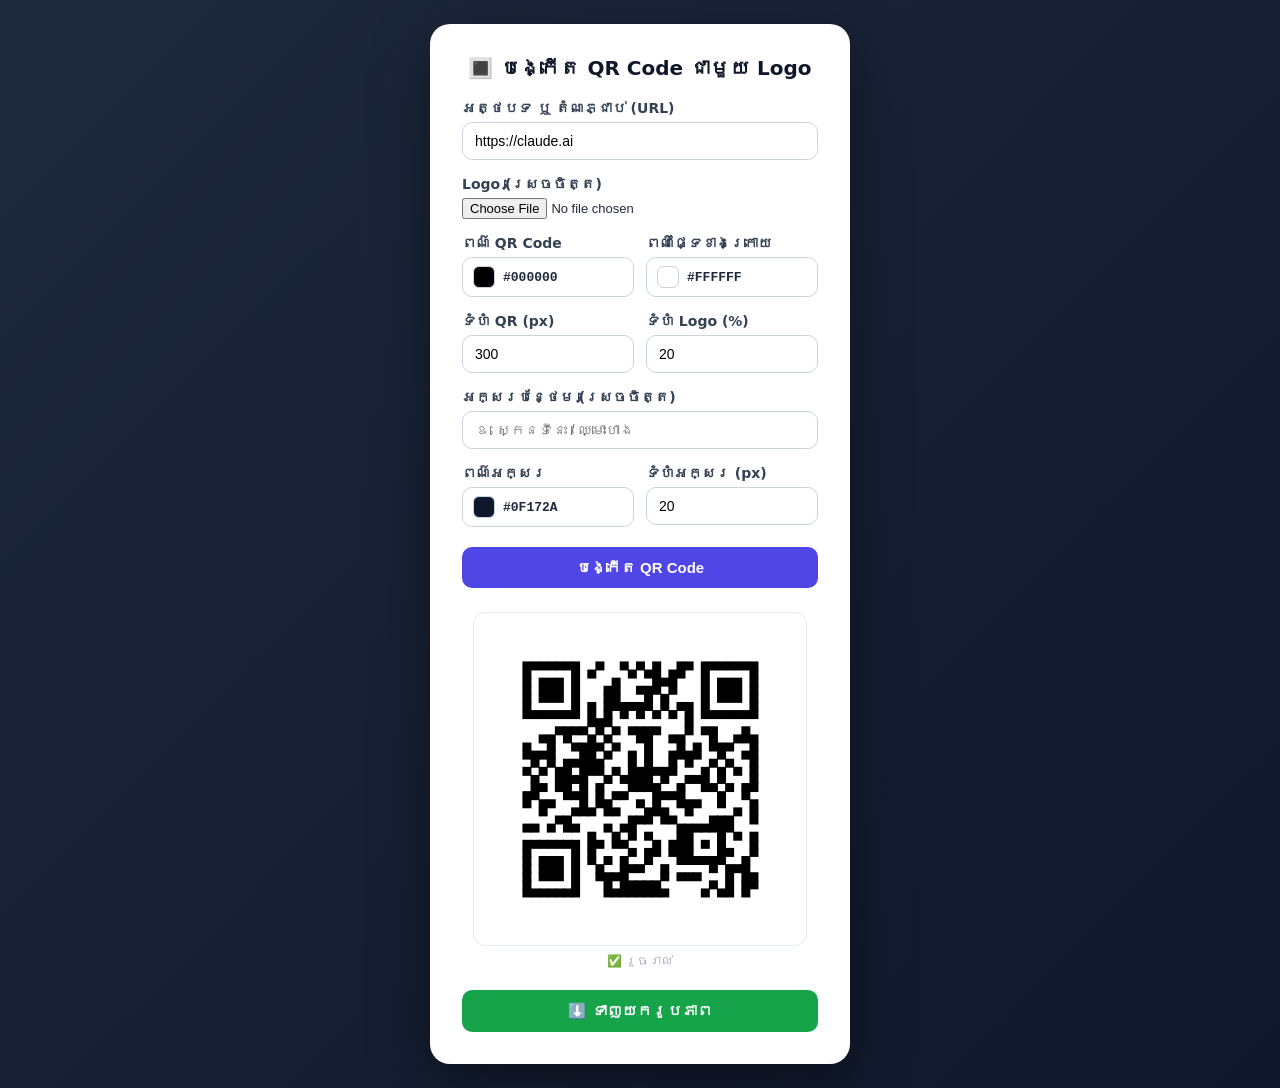
<file: qrcode-logo-generator.html>
<!DOCTYPE html>
<html lang="km">
<head>
<meta charset="UTF-8">
<meta name="viewport" content="width=device-width, initial-scale=1.0">
<title>បង្កើត QR Code ជាមួយ Logo</title>
<style>
  * { box-sizing: border-box; }
  body {
    font-family: 'Khmer OS', 'Noto Sans Khmer', system-ui, sans-serif;
    background: linear-gradient(135deg, #1e293b, #0f172a);
    min-height: 100vh;
    margin: 0;
    display: flex;
    align-items: center;
    justify-content: center;
    padding: 24px;
    color: #e2e8f0;
  }
  .card {
    background: #ffffff;
    color: #1e293b;
    border-radius: 20px;
    padding: 32px;
    width: 100%;
    max-width: 420px;
    box-shadow: 0 20px 60px rgba(0,0,0,0.4);
  }
  h1 {
    font-size: 20px;
    margin: 0 0 20px;
    text-align: center;
    color: #0f172a;
  }
  label {
    display: block;
    font-size: 14px;
    font-weight: 600;
    margin: 16px 0 6px;
    color: #334155;
  }
  input[type="text"], input[type="number"] {
    width: 100%;
    padding: 10px 12px;
    border: 1px solid #cbd5e1;
    border-radius: 10px;
    font-size: 14px;
    outline: none;
  }
  input[type="text"]:focus, input[type="number"]:focus {
    border-color: #6366f1;
  }
  input[type="file"] {
    width: 100%;
    font-size: 13px;
  }
  .row {
    display: flex;
    gap: 12px;
  }
  .row > div {
    flex: 1;
  }
  button {
    width: 100%;
    margin-top: 20px;
    padding: 12px;
    background: #4f46e5;
    color: white;
    border: none;
    border-radius: 10px;
    font-size: 15px;
    font-weight: 600;
    cursor: pointer;
    transition: background 0.2s;
  }
  button:hover { background: #4338ca; }
  button:disabled { opacity: 0.6; cursor: not-allowed; }
  #qrWrap {
    margin-top: 24px;
    display: flex;
    justify-content: center;
    min-height: 80px;
  }
  #qrCanvas {
    padding: 16px;
    background: white;
    border-radius: 12px;
    border: 1px solid #e2e8f0;
    max-width: 100%;
    height: auto;
  }
  #statusMsg {
    text-align: center;
    font-size: 12px;
    color: #94a3b8;
    margin-top: 8px;
    min-height: 16px;
  }
  #downloadBtn {
    display: none;
    background: #16a34a;
  }
  #downloadBtn:hover { background: #15803d; }

  /* Color swatch button */
  .color-swatch-btn {
    width: 100%;
    margin-top: 0;
    padding: 8px 10px;
    background: #ffffff;
    border: 1px solid #cbd5e1;
    border-radius: 10px;
    display: flex;
    align-items: center;
    gap: 8px;
    cursor: pointer;
    font-size: 13px;
    color: #1e293b;
  }
  .color-swatch-btn:hover { background: #f8fafc; }
  .color-swatch-btn .swatch {
    width: 22px;
    height: 22px;
    border-radius: 6px;
    border: 1px solid #cbd5e1;
    flex-shrink: 0;
    background-image:
      linear-gradient(45deg, #ccc 25%, transparent 25%),
      linear-gradient(-45deg, #ccc 25%, transparent 25%),
      linear-gradient(45deg, transparent 75%, #ccc 75%),
      linear-gradient(-45deg, transparent 75%, #ccc 75%);
    background-size: 8px 8px;
    background-position: 0 0, 0 4px, 4px -4px, -4px 0px;
  }
  .color-swatch-btn .hex-label {
    font-family: monospace;
    text-transform: uppercase;
  }

  /* Color picker modal */
  .cp-overlay {
    display: none;
    position: fixed;
    inset: 0;
    background: rgba(15, 23, 42, 0.55);
    align-items: flex-end;
    justify-content: center;
    z-index: 1000;
  }
  .cp-overlay.open {
    display: flex;
  }
  .cp-panel {
    background: #ffffff;
    width: 100%;
    max-width: 420px;
    border-radius: 20px 20px 0 0;
    padding: 20px;
    box-shadow: 0 -10px 40px rgba(0,0,0,0.3);
  }
  .cp-header {
    display: flex;
    align-items: center;
    justify-content: space-between;
    font-size: 15px;
    font-weight: 700;
    color: #0f172a;
    margin-bottom: 14px;
  }
  .cp-close {
    background: #f1f5f9;
    border: none;
    width: 28px;
    height: 28px;
    border-radius: 50%;
    font-size: 14px;
    cursor: pointer;
    color: #334155;
  }
  .cp-sv {
    width: 100%;
    height: 150px;
    border-radius: 10px;
    display: block;
    cursor: crosshair;
    touch-action: none;
  }
  .cp-hue {
    width: 100%;
    height: 18px;
    border-radius: 9px;
    display: block;
    margin-top: 12px;
    cursor: pointer;
    touch-action: none;
  }
  .cp-hex-row {
    display: flex;
    align-items: center;
    gap: 10px;
    margin-top: 14px;
  }
  .cp-preview {
    width: 36px;
    height: 36px;
    border-radius: 8px;
    border: 1px solid #cbd5e1;
    flex-shrink: 0;
  }
  .cp-hex-row input {
    flex: 1;
    padding: 10px 12px;
    border: 1px solid #cbd5e1;
    border-radius: 10px;
    font-family: monospace;
    font-size: 14px;
    text-transform: uppercase;
  }
  .cp-recent-label {
    font-size: 12px;
    font-weight: 600;
    color: #64748b;
    margin-top: 16px;
    margin-bottom: 8px;
  }
  .cp-recent-row {
    display: flex;
    flex-wrap: wrap;
    gap: 8px;
    min-height: 28px;
  }
  .cp-recent-swatch {
    width: 28px;
    height: 28px;
    border-radius: 6px;
    border: 1px solid #cbd5e1;
    cursor: pointer;
  }
  #cpApplyBtn {
    margin-top: 18px;
  }
</style>
</head>
<body>
<div class="card">
  <h1>🔳 បង្កើត QR Code ជាមួយ Logo</h1>

  <label>អត្ថបទ ឬ តំណភ្ជាប់ (URL)</label>
  <input type="text" id="qrText" placeholder="https://example.com" value="https://claude.ai">

  <label>Logo (ស្រេចចិត្ត)</label>
  <input type="file" id="logoInput" accept="image/*">

  <div class="row">
    <div>
      <label>ពណ៌ QR Code</label>
      <button type="button" class="color-swatch-btn" data-target="qrColor">
        <span class="swatch" id="swatch-qrColor" style="background:#000000"></span>
        <span class="hex-label" id="hexlabel-qrColor">#000000</span>
      </button>
    </div>
    <div>
      <label>ពណ៌ផ្ទៃខាងក្រោយ</label>
      <button type="button" class="color-swatch-btn" data-target="qrBgColor">
        <span class="swatch" id="swatch-qrBgColor" style="background:#ffffff"></span>
        <span class="hex-label" id="hexlabel-qrBgColor">#ffffff</span>
      </button>
    </div>
  </div>

  <div class="row">
    <div>
      <label>ទំហំ QR (px)</label>
      <input type="number" id="qrSize" value="300" min="150" max="600">
    </div>
    <div>
      <label>ទំហំ Logo (%)</label>
      <input type="number" id="logoSize" value="20" min="10" max="35">
    </div>
  </div>

  <label>អក្សរបន្ថែម (ស្រេចចិត្ត)</label>
  <input type="text" id="captionText" placeholder="ឧ. ស្កេនទីនេះ / ឈ្មោះហាង">

  <div class="row">
    <div>
      <label>ពណ៌អក្សរ</label>
      <button type="button" class="color-swatch-btn" data-target="captionColor">
        <span class="swatch" id="swatch-captionColor" style="background:#0f172a"></span>
        <span class="hex-label" id="hexlabel-captionColor">#0f172a</span>
      </button>
    </div>
    <div>
      <label>ទំហំអក្សរ (px)</label>
      <input type="number" id="captionSize" value="20" min="10" max="48">
    </div>
  </div>

  <button id="generateBtn">បង្កើត QR Code</button>

  <div id="qrWrap"><canvas id="qrCanvas"></canvas></div>
  <div id="statusMsg"></div>
  <button id="downloadBtn">⬇️ ទាញយករូបភាព</button>
</div>

<!-- Color picker modal -->
<div id="colorPickerOverlay" class="cp-overlay">
  <div class="cp-panel">
    <div class="cp-header">
      <span>ជ្រើសរើសពណ៌</span>
      <button type="button" id="cpCloseBtn" class="cp-close">✕</button>
    </div>

    <canvas id="cpSV" width="272" height="150" class="cp-sv"></canvas>
    <canvas id="cpHue" width="272" height="18" class="cp-hue"></canvas>

    <div class="cp-hex-row">
      <span class="cp-preview" id="cpPreview"></span>
      <input type="text" id="cpHexInput" maxlength="7" placeholder="#000000">
    </div>

    <div class="cp-recent-label">ពណ៌ថ្មីៗ</div>
    <div class="cp-recent-row" id="cpRecentRow"></div>

    <button type="button" id="cpApplyBtn">ជ្រើសរើសពណ៌នេះ</button>
  </div>
</div>

<script>
//---------------------------------------------------------------------
//
// QR Code Generator for JavaScript
//
// Copyright (c) 2009 Kazuhiko Arase
//
// URL: http://www.d-project.com/
//
// Licensed under the MIT license:
//  http://www.opensource.org/licenses/mit-license.php
//
// The word 'QR Code' is registered trademark of
// DENSO WAVE INCORPORATED
//  http://www.denso-wave.com/qrcode/faqpatent-e.html
//
//---------------------------------------------------------------------

var qrcode = function() {

  //---------------------------------------------------------------------
  // qrcode
  //---------------------------------------------------------------------

  /**
   * qrcode
   * @param typeNumber 1 to 40
   * @param errorCorrectionLevel 'L','M','Q','H'
   */
  var qrcode = function(typeNumber, errorCorrectionLevel) {

    var PAD0 = 0xEC;
    var PAD1 = 0x11;

    var _typeNumber = typeNumber;
    var _errorCorrectionLevel = QRErrorCorrectionLevel[errorCorrectionLevel];
    var _modules = null;
    var _moduleCount = 0;
    var _dataCache = null;
    var _dataList = [];

    var _this = {};

    var makeImpl = function(test, maskPattern) {

      _moduleCount = _typeNumber * 4 + 17;
      _modules = function(moduleCount) {
        var modules = new Array(moduleCount);
        for (var row = 0; row < moduleCount; row += 1) {
          modules[row] = new Array(moduleCount);
          for (var col = 0; col < moduleCount; col += 1) {
            modules[row][col] = null;
          }
        }
        return modules;
      }(_moduleCount);

      setupPositionProbePattern(0, 0);
      setupPositionProbePattern(_moduleCount - 7, 0);
      setupPositionProbePattern(0, _moduleCount - 7);
      setupPositionAdjustPattern();
      setupTimingPattern();
      setupTypeInfo(test, maskPattern);

      if (_typeNumber >= 7) {
        setupTypeNumber(test);
      }

      if (_dataCache == null) {
        _dataCache = createData(_typeNumber, _errorCorrectionLevel, _dataList);
      }

      mapData(_dataCache, maskPattern);
    };

    var setupPositionProbePattern = function(row, col) {

      for (var r = -1; r <= 7; r += 1) {

        if (row + r <= -1 || _moduleCount <= row + r) continue;

        for (var c = -1; c <= 7; c += 1) {

          if (col + c <= -1 || _moduleCount <= col + c) continue;

          if ( (0 <= r && r <= 6 && (c == 0 || c == 6) )
              || (0 <= c && c <= 6 && (r == 0 || r == 6) )
              || (2 <= r && r <= 4 && 2 <= c && c <= 4) ) {
            _modules[row + r][col + c] = true;
          } else {
            _modules[row + r][col + c] = false;
          }
        }
      }
    };

    var getBestMaskPattern = function() {

      var minLostPoint = 0;
      var pattern = 0;

      for (var i = 0; i < 8; i += 1) {

        makeImpl(true, i);

        var lostPoint = QRUtil.getLostPoint(_this);

        if (i == 0 || minLostPoint > lostPoint) {
          minLostPoint = lostPoint;
          pattern = i;
        }
      }

      return pattern;
    };

    var setupTimingPattern = function() {

      for (var r = 8; r < _moduleCount - 8; r += 1) {
        if (_modules[r][6] != null) {
          continue;
        }
        _modules[r][6] = (r % 2 == 0);
      }

      for (var c = 8; c < _moduleCount - 8; c += 1) {
        if (_modules[6][c] != null) {
          continue;
        }
        _modules[6][c] = (c % 2 == 0);
      }
    };

    var setupPositionAdjustPattern = function() {

      var pos = QRUtil.getPatternPosition(_typeNumber);

      for (var i = 0; i < pos.length; i += 1) {

        for (var j = 0; j < pos.length; j += 1) {

          var row = pos[i];
          var col = pos[j];

          if (_modules[row][col] != null) {
            continue;
          }

          for (var r = -2; r <= 2; r += 1) {

            for (var c = -2; c <= 2; c += 1) {

              if (r == -2 || r == 2 || c == -2 || c == 2
                  || (r == 0 && c == 0) ) {
                _modules[row + r][col + c] = true;
              } else {
                _modules[row + r][col + c] = false;
              }
            }
          }
        }
      }
    };

    var setupTypeNumber = function(test) {

      var bits = QRUtil.getBCHTypeNumber(_typeNumber);

      for (var i = 0; i < 18; i += 1) {
        var mod = (!test && ( (bits >> i) & 1) == 1);
        _modules[Math.floor(i / 3)][i % 3 + _moduleCount - 8 - 3] = mod;
      }

      for (var i = 0; i < 18; i += 1) {
        var mod = (!test && ( (bits >> i) & 1) == 1);
        _modules[i % 3 + _moduleCount - 8 - 3][Math.floor(i / 3)] = mod;
      }
    };

    var setupTypeInfo = function(test, maskPattern) {

      var data = (_errorCorrectionLevel << 3) | maskPattern;
      var bits = QRUtil.getBCHTypeInfo(data);

      // vertical
      for (var i = 0; i < 15; i += 1) {

        var mod = (!test && ( (bits >> i) & 1) == 1);

        if (i < 6) {
          _modules[i][8] = mod;
        } else if (i < 8) {
          _modules[i + 1][8] = mod;
        } else {
          _modules[_moduleCount - 15 + i][8] = mod;
        }
      }

      // horizontal
      for (var i = 0; i < 15; i += 1) {

        var mod = (!test && ( (bits >> i) & 1) == 1);

        if (i < 8) {
          _modules[8][_moduleCount - i - 1] = mod;
        } else if (i < 9) {
          _modules[8][15 - i - 1 + 1] = mod;
        } else {
          _modules[8][15 - i - 1] = mod;
        }
      }

      // fixed module
      _modules[_moduleCount - 8][8] = (!test);
    };

    var mapData = function(data, maskPattern) {

      var inc = -1;
      var row = _moduleCount - 1;
      var bitIndex = 7;
      var byteIndex = 0;
      var maskFunc = QRUtil.getMaskFunction(maskPattern);

      for (var col = _moduleCount - 1; col > 0; col -= 2) {

        if (col == 6) col -= 1;

        while (true) {

          for (var c = 0; c < 2; c += 1) {

            if (_modules[row][col - c] == null) {

              var dark = false;

              if (byteIndex < data.length) {
                dark = ( ( (data[byteIndex] >>> bitIndex) & 1) == 1);
              }

              var mask = maskFunc(row, col - c);

              if (mask) {
                dark = !dark;
              }

              _modules[row][col - c] = dark;
              bitIndex -= 1;

              if (bitIndex == -1) {
                byteIndex += 1;
                bitIndex = 7;
              }
            }
          }

          row += inc;

          if (row < 0 || _moduleCount <= row) {
            row -= inc;
            inc = -inc;
            break;
          }
        }
      }
    };

    var createBytes = function(buffer, rsBlocks) {

      var offset = 0;

      var maxDcCount = 0;
      var maxEcCount = 0;

      var dcdata = new Array(rsBlocks.length);
      var ecdata = new Array(rsBlocks.length);

      for (var r = 0; r < rsBlocks.length; r += 1) {

        var dcCount = rsBlocks[r].dataCount;
        var ecCount = rsBlocks[r].totalCount - dcCount;

        maxDcCount = Math.max(maxDcCount, dcCount);
        maxEcCount = Math.max(maxEcCount, ecCount);

        dcdata[r] = new Array(dcCount);

        for (var i = 0; i < dcdata[r].length; i += 1) {
          dcdata[r][i] = 0xff & buffer.getBuffer()[i + offset];
        }
        offset += dcCount;

        var rsPoly = QRUtil.getErrorCorrectPolynomial(ecCount);
        var rawPoly = qrPolynomial(dcdata[r], rsPoly.getLength() - 1);

        var modPoly = rawPoly.mod(rsPoly);
        ecdata[r] = new Array(rsPoly.getLength() - 1);
        for (var i = 0; i < ecdata[r].length; i += 1) {
          var modIndex = i + modPoly.getLength() - ecdata[r].length;
          ecdata[r][i] = (modIndex >= 0)? modPoly.getAt(modIndex) : 0;
        }
      }

      var totalCodeCount = 0;
      for (var i = 0; i < rsBlocks.length; i += 1) {
        totalCodeCount += rsBlocks[i].totalCount;
      }

      var data = new Array(totalCodeCount);
      var index = 0;

      for (var i = 0; i < maxDcCount; i += 1) {
        for (var r = 0; r < rsBlocks.length; r += 1) {
          if (i < dcdata[r].length) {
            data[index] = dcdata[r][i];
            index += 1;
          }
        }
      }

      for (var i = 0; i < maxEcCount; i += 1) {
        for (var r = 0; r < rsBlocks.length; r += 1) {
          if (i < ecdata[r].length) {
            data[index] = ecdata[r][i];
            index += 1;
          }
        }
      }

      return data;
    };

    var createData = function(typeNumber, errorCorrectionLevel, dataList) {

      var rsBlocks = QRRSBlock.getRSBlocks(typeNumber, errorCorrectionLevel);

      var buffer = qrBitBuffer();

      for (var i = 0; i < dataList.length; i += 1) {
        var data = dataList[i];
        buffer.put(data.getMode(), 4);
        buffer.put(data.getLength(), QRUtil.getLengthInBits(data.getMode(), typeNumber) );
        data.write(buffer);
      }

      // calc num max data.
      var totalDataCount = 0;
      for (var i = 0; i < rsBlocks.length; i += 1) {
        totalDataCount += rsBlocks[i].dataCount;
      }

      if (buffer.getLengthInBits() > totalDataCount * 8) {
        throw 'code length overflow. ('
          + buffer.getLengthInBits()
          + '>'
          + totalDataCount * 8
          + ')';
      }

      // end code
      if (buffer.getLengthInBits() + 4 <= totalDataCount * 8) {
        buffer.put(0, 4);
      }

      // padding
      while (buffer.getLengthInBits() % 8 != 0) {
        buffer.putBit(false);
      }

      // padding
      while (true) {

        if (buffer.getLengthInBits() >= totalDataCount * 8) {
          break;
        }
        buffer.put(PAD0, 8);

        if (buffer.getLengthInBits() >= totalDataCount * 8) {
          break;
        }
        buffer.put(PAD1, 8);
      }

      return createBytes(buffer, rsBlocks);
    };

    _this.addData = function(data, mode) {

      mode = mode || 'Byte';

      var newData = null;

      switch(mode) {
      case 'Numeric' :
        newData = qrNumber(data);
        break;
      case 'Alphanumeric' :
        newData = qrAlphaNum(data);
        break;
      case 'Byte' :
        newData = qr8BitByte(data);
        break;
      case 'Kanji' :
        newData = qrKanji(data);
        break;
      default :
        throw 'mode:' + mode;
      }

      _dataList.push(newData);
      _dataCache = null;
    };

    _this.isDark = function(row, col) {
      if (row < 0 || _moduleCount <= row || col < 0 || _moduleCount <= col) {
        throw row + ',' + col;
      }
      return _modules[row][col];
    };

    _this.getModuleCount = function() {
      return _moduleCount;
    };

    _this.make = function() {
      if (_typeNumber < 1) {
        var typeNumber = 1;

        for (; typeNumber < 40; typeNumber++) {
          var rsBlocks = QRRSBlock.getRSBlocks(typeNumber, _errorCorrectionLevel);
          var buffer = qrBitBuffer();

          for (var i = 0; i < _dataList.length; i++) {
            var data = _dataList[i];
            buffer.put(data.getMode(), 4);
            buffer.put(data.getLength(), QRUtil.getLengthInBits(data.getMode(), typeNumber) );
            data.write(buffer);
          }

          var totalDataCount = 0;
          for (var i = 0; i < rsBlocks.length; i++) {
            totalDataCount += rsBlocks[i].dataCount;
          }

          if (buffer.getLengthInBits() <= totalDataCount * 8) {
            break;
          }
        }

        _typeNumber = typeNumber;
      }

      makeImpl(false, getBestMaskPattern() );
    };

    _this.createTableTag = function(cellSize, margin) {

      cellSize = cellSize || 2;
      margin = (typeof margin == 'undefined')? cellSize * 4 : margin;

      var qrHtml = '';

      qrHtml += '<table style="';
      qrHtml += ' border-width: 0px; border-style: none;';
      qrHtml += ' border-collapse: collapse;';
      qrHtml += ' padding: 0px; margin: ' + margin + 'px;';
      qrHtml += '">';
      qrHtml += '<tbody>';

      for (var r = 0; r < _this.getModuleCount(); r += 1) {

        qrHtml += '<tr>';

        for (var c = 0; c < _this.getModuleCount(); c += 1) {
          qrHtml += '<td style="';
          qrHtml += ' border-width: 0px; border-style: none;';
          qrHtml += ' border-collapse: collapse;';
          qrHtml += ' padding: 0px; margin: 0px;';
          qrHtml += ' width: ' + cellSize + 'px;';
          qrHtml += ' height: ' + cellSize + 'px;';
          qrHtml += ' background-color: ';
          qrHtml += _this.isDark(r, c)? '#000000' : '#ffffff';
          qrHtml += ';';
          qrHtml += '"/>';
        }

        qrHtml += '</tr>';
      }

      qrHtml += '</tbody>';
      qrHtml += '</table>';

      return qrHtml;
    };

    _this.createSvgTag = function(cellSize, margin, alt, title) {

      var opts = {};
      if (typeof arguments[0] == 'object') {
        // Called by options.
        opts = arguments[0];
        // overwrite cellSize and margin.
        cellSize = opts.cellSize;
        margin = opts.margin;
        alt = opts.alt;
        title = opts.title;
      }

      cellSize = cellSize || 2;
      margin = (typeof margin == 'undefined')? cellSize * 4 : margin;

      // Compose alt property surrogate
      alt = (typeof alt === 'string') ? {text: alt} : alt || {};
      alt.text = alt.text || null;
      alt.id = (alt.text) ? alt.id || 'qrcode-description' : null;

      // Compose title property surrogate
      title = (typeof title === 'string') ? {text: title} : title || {};
      title.text = title.text || null;
      title.id = (title.text) ? title.id || 'qrcode-title' : null;

      var size = _this.getModuleCount() * cellSize + margin * 2;
      var c, mc, r, mr, qrSvg='', rect;

      rect = 'l' + cellSize + ',0 0,' + cellSize +
        ' -' + cellSize + ',0 0,-' + cellSize + 'z ';

      qrSvg += '<svg version="1.1" xmlns="http://www.w3.org/2000/svg"';
      qrSvg += !opts.scalable ? ' width="' + size + 'px" height="' + size + 'px"' : '';
      qrSvg += ' viewBox="0 0 ' + size + ' ' + size + '" ';
      qrSvg += ' preserveAspectRatio="xMinYMin meet"';
      qrSvg += (title.text || alt.text) ? ' role="img" aria-labelledby="' +
          escapeXml([title.id, alt.id].join(' ').trim() ) + '"' : '';
      qrSvg += '>';
      qrSvg += (title.text) ? '<title id="' + escapeXml(title.id) + '">' +
          escapeXml(title.text) + '</title>' : '';
      qrSvg += (alt.text) ? '<description id="' + escapeXml(alt.id) + '">' +
          escapeXml(alt.text) + '</description>' : '';
      qrSvg += '<rect width="100%" height="100%" fill="white" cx="0" cy="0"/>';
      qrSvg += '<path d="';

      for (r = 0; r < _this.getModuleCount(); r += 1) {
        mr = r * cellSize + margin;
        for (c = 0; c < _this.getModuleCount(); c += 1) {
          if (_this.isDark(r, c) ) {
            mc = c*cellSize+margin;
            qrSvg += 'M' + mc + ',' + mr + rect;
          }
        }
      }

      qrSvg += '" stroke="transparent" fill="black"/>';
      qrSvg += '</svg>';

      return qrSvg;
    };

    _this.createDataURL = function(cellSize, margin) {

      cellSize = cellSize || 2;
      margin = (typeof margin == 'undefined')? cellSize * 4 : margin;

      var size = _this.getModuleCount() * cellSize + margin * 2;
      var min = margin;
      var max = size - margin;

      return createDataURL(size, size, function(x, y) {
        if (min <= x && x < max && min <= y && y < max) {
          var c = Math.floor( (x - min) / cellSize);
          var r = Math.floor( (y - min) / cellSize);
          return _this.isDark(r, c)? 0 : 1;
        } else {
          return 1;
        }
      } );
    };

    _this.createImgTag = function(cellSize, margin, alt) {

      cellSize = cellSize || 2;
      margin = (typeof margin == 'undefined')? cellSize * 4 : margin;

      var size = _this.getModuleCount() * cellSize + margin * 2;

      var img = '';
      img += '<img';
      img += '\u0020src="';
      img += _this.createDataURL(cellSize, margin);
      img += '"';
      img += '\u0020width="';
      img += size;
      img += '"';
      img += '\u0020height="';
      img += size;
      img += '"';
      if (alt) {
        img += '\u0020alt="';
        img += escapeXml(alt);
        img += '"';
      }
      img += '/>';

      return img;
    };

    var escapeXml = function(s) {
      var escaped = '';
      for (var i = 0; i < s.length; i += 1) {
        var c = s.charAt(i);
        switch(c) {
        case '<': escaped += '&lt;'; break;
        case '>': escaped += '&gt;'; break;
        case '&': escaped += '&amp;'; break;
        case '"': escaped += '&quot;'; break;
        default : escaped += c; break;
        }
      }
      return escaped;
    };

    var _createHalfASCII = function(margin) {
      var cellSize = 1;
      margin = (typeof margin == 'undefined')? cellSize * 2 : margin;

      var size = _this.getModuleCount() * cellSize + margin * 2;
      var min = margin;
      var max = size - margin;

      var y, x, r1, r2, p;

      var blocks = {
        '██': '█',
        '█ ': '▀',
        ' █': '▄',
        '  ': ' '
      };

      var blocksLastLineNoMargin = {
        '██': '▀',
        '█ ': '▀',
        ' █': ' ',
        '  ': ' '
      };

      var ascii = '';
      for (y = 0; y < size; y += 2) {
        r1 = Math.floor((y - min) / cellSize);
        r2 = Math.floor((y + 1 - min) / cellSize);
        for (x = 0; x < size; x += 1) {
          p = '█';

          if (min <= x && x < max && min <= y && y < max && _this.isDark(r1, Math.floor((x - min) / cellSize))) {
            p = ' ';
          }

          if (min <= x && x < max && min <= y+1 && y+1 < max && _this.isDark(r2, Math.floor((x - min) / cellSize))) {
            p += ' ';
          }
          else {
            p += '█';
          }

          // Output 2 characters per pixel, to create full square. 1 character per pixels gives only half width of square.
          ascii += (margin < 1 && y+1 >= max) ? blocksLastLineNoMargin[p] : blocks[p];
        }

        ascii += '\n';
      }

      if (size % 2 && margin > 0) {
        return ascii.substring(0, ascii.length - size - 1) + Array(size+1).join('▀');
      }

      return ascii.substring(0, ascii.length-1);
    };

    _this.createASCII = function(cellSize, margin) {
      cellSize = cellSize || 1;

      if (cellSize < 2) {
        return _createHalfASCII(margin);
      }

      cellSize -= 1;
      margin = (typeof margin == 'undefined')? cellSize * 2 : margin;

      var size = _this.getModuleCount() * cellSize + margin * 2;
      var min = margin;
      var max = size - margin;

      var y, x, r, p;

      var white = Array(cellSize+1).join('██');
      var black = Array(cellSize+1).join('  ');

      var ascii = '';
      var line = '';
      for (y = 0; y < size; y += 1) {
        r = Math.floor( (y - min) / cellSize);
        line = '';
        for (x = 0; x < size; x += 1) {
          p = 1;

          if (min <= x && x < max && min <= y && y < max && _this.isDark(r, Math.floor((x - min) / cellSize))) {
            p = 0;
          }

          // Output 2 characters per pixel, to create full square. 1 character per pixels gives only half width of square.
          line += p ? white : black;
        }

        for (r = 0; r < cellSize; r += 1) {
          ascii += line + '\n';
        }
      }

      return ascii.substring(0, ascii.length-1);
    };

    _this.renderTo2dContext = function(context, cellSize) {
      cellSize = cellSize || 2;
      var length = _this.getModuleCount();
      for (var row = 0; row < length; row++) {
        for (var col = 0; col < length; col++) {
          context.fillStyle = _this.isDark(row, col) ? 'black' : 'white';
          context.fillRect(col * cellSize, row * cellSize, cellSize, cellSize);
        }
      }
    }

    return _this;
  };

  //---------------------------------------------------------------------
  // qrcode.stringToBytes
  //---------------------------------------------------------------------

  qrcode.stringToBytesFuncs = {
    'default' : function(s) {
      var bytes = [];
      for (var i = 0; i < s.length; i += 1) {
        var c = s.charCodeAt(i);
        bytes.push(c & 0xff);
      }
      return bytes;
    }
  };

  qrcode.stringToBytes = qrcode.stringToBytesFuncs['default'];

  //---------------------------------------------------------------------
  // qrcode.createStringToBytes
  //---------------------------------------------------------------------

  /**
   * @param unicodeData base64 string of byte array.
   * [16bit Unicode],[16bit Bytes], ...
   * @param numChars
   */
  qrcode.createStringToBytes = function(unicodeData, numChars) {

    // create conversion map.

    var unicodeMap = function() {

      var bin = base64DecodeInputStream(unicodeData);
      var read = function() {
        var b = bin.read();
        if (b == -1) throw 'eof';
        return b;
      };

      var count = 0;
      var unicodeMap = {};
      while (true) {
        var b0 = bin.read();
        if (b0 == -1) break;
        var b1 = read();
        var b2 = read();
        var b3 = read();
        var k = String.fromCharCode( (b0 << 8) | b1);
        var v = (b2 << 8) | b3;
        unicodeMap[k] = v;
        count += 1;
      }
      if (count != numChars) {
        throw count + ' != ' + numChars;
      }

      return unicodeMap;
    }();

    var unknownChar = '?'.charCodeAt(0);

    return function(s) {
      var bytes = [];
      for (var i = 0; i < s.length; i += 1) {
        var c = s.charCodeAt(i);
        if (c < 128) {
          bytes.push(c);
        } else {
          var b = unicodeMap[s.charAt(i)];
          if (typeof b == 'number') {
            if ( (b & 0xff) == b) {
              // 1byte
              bytes.push(b);
            } else {
              // 2bytes
              bytes.push(b >>> 8);
              bytes.push(b & 0xff);
            }
          } else {
            bytes.push(unknownChar);
          }
        }
      }
      return bytes;
    };
  };

  //---------------------------------------------------------------------
  // QRMode
  //---------------------------------------------------------------------

  var QRMode = {
    MODE_NUMBER :    1 << 0,
    MODE_ALPHA_NUM : 1 << 1,
    MODE_8BIT_BYTE : 1 << 2,
    MODE_KANJI :     1 << 3
  };

  //---------------------------------------------------------------------
  // QRErrorCorrectionLevel
  //---------------------------------------------------------------------

  var QRErrorCorrectionLevel = {
    L : 1,
    M : 0,
    Q : 3,
    H : 2
  };

  //---------------------------------------------------------------------
  // QRMaskPattern
  //---------------------------------------------------------------------

  var QRMaskPattern = {
    PATTERN000 : 0,
    PATTERN001 : 1,
    PATTERN010 : 2,
    PATTERN011 : 3,
    PATTERN100 : 4,
    PATTERN101 : 5,
    PATTERN110 : 6,
    PATTERN111 : 7
  };

  //---------------------------------------------------------------------
  // QRUtil
  //---------------------------------------------------------------------

  var QRUtil = function() {

    var PATTERN_POSITION_TABLE = [
      [],
      [6, 18],
      [6, 22],
      [6, 26],
      [6, 30],
      [6, 34],
      [6, 22, 38],
      [6, 24, 42],
      [6, 26, 46],
      [6, 28, 50],
      [6, 30, 54],
      [6, 32, 58],
      [6, 34, 62],
      [6, 26, 46, 66],
      [6, 26, 48, 70],
      [6, 26, 50, 74],
      [6, 30, 54, 78],
      [6, 30, 56, 82],
      [6, 30, 58, 86],
      [6, 34, 62, 90],
      [6, 28, 50, 72, 94],
      [6, 26, 50, 74, 98],
      [6, 30, 54, 78, 102],
      [6, 28, 54, 80, 106],
      [6, 32, 58, 84, 110],
      [6, 30, 58, 86, 114],
      [6, 34, 62, 90, 118],
      [6, 26, 50, 74, 98, 122],
      [6, 30, 54, 78, 102, 126],
      [6, 26, 52, 78, 104, 130],
      [6, 30, 56, 82, 108, 134],
      [6, 34, 60, 86, 112, 138],
      [6, 30, 58, 86, 114, 142],
      [6, 34, 62, 90, 118, 146],
      [6, 30, 54, 78, 102, 126, 150],
      [6, 24, 50, 76, 102, 128, 154],
      [6, 28, 54, 80, 106, 132, 158],
      [6, 32, 58, 84, 110, 136, 162],
      [6, 26, 54, 82, 110, 138, 166],
      [6, 30, 58, 86, 114, 142, 170]
    ];
    var G15 = (1 << 10) | (1 << 8) | (1 << 5) | (1 << 4) | (1 << 2) | (1 << 1) | (1 << 0);
    var G18 = (1 << 12) | (1 << 11) | (1 << 10) | (1 << 9) | (1 << 8) | (1 << 5) | (1 << 2) | (1 << 0);
    var G15_MASK = (1 << 14) | (1 << 12) | (1 << 10) | (1 << 4) | (1 << 1);

    var _this = {};

    var getBCHDigit = function(data) {
      var digit = 0;
      while (data != 0) {
        digit += 1;
        data >>>= 1;
      }
      return digit;
    };

    _this.getBCHTypeInfo = function(data) {
      var d = data << 10;
      while (getBCHDigit(d) - getBCHDigit(G15) >= 0) {
        d ^= (G15 << (getBCHDigit(d) - getBCHDigit(G15) ) );
      }
      return ( (data << 10) | d) ^ G15_MASK;
    };

    _this.getBCHTypeNumber = function(data) {
      var d = data << 12;
      while (getBCHDigit(d) - getBCHDigit(G18) >= 0) {
        d ^= (G18 << (getBCHDigit(d) - getBCHDigit(G18) ) );
      }
      return (data << 12) | d;
    };

    _this.getPatternPosition = function(typeNumber) {
      return PATTERN_POSITION_TABLE[typeNumber - 1];
    };

    _this.getMaskFunction = function(maskPattern) {

      switch (maskPattern) {

      case QRMaskPattern.PATTERN000 :
        return function(i, j) { return (i + j) % 2 == 0; };
      case QRMaskPattern.PATTERN001 :
        return function(i, j) { return i % 2 == 0; };
      case QRMaskPattern.PATTERN010 :
        return function(i, j) { return j % 3 == 0; };
      case QRMaskPattern.PATTERN011 :
        return function(i, j) { return (i + j) % 3 == 0; };
      case QRMaskPattern.PATTERN100 :
        return function(i, j) { return (Math.floor(i / 2) + Math.floor(j / 3) ) % 2 == 0; };
      case QRMaskPattern.PATTERN101 :
        return function(i, j) { return (i * j) % 2 + (i * j) % 3 == 0; };
      case QRMaskPattern.PATTERN110 :
        return function(i, j) { return ( (i * j) % 2 + (i * j) % 3) % 2 == 0; };
      case QRMaskPattern.PATTERN111 :
        return function(i, j) { return ( (i * j) % 3 + (i + j) % 2) % 2 == 0; };

      default :
        throw 'bad maskPattern:' + maskPattern;
      }
    };

    _this.getErrorCorrectPolynomial = function(errorCorrectLength) {
      var a = qrPolynomial([1], 0);
      for (var i = 0; i < errorCorrectLength; i += 1) {
        a = a.multiply(qrPolynomial([1, QRMath.gexp(i)], 0) );
      }
      return a;
    };

    _this.getLengthInBits = function(mode, type) {

      if (1 <= type && type < 10) {

        // 1 - 9

        switch(mode) {
        case QRMode.MODE_NUMBER    : return 10;
        case QRMode.MODE_ALPHA_NUM : return 9;
        case QRMode.MODE_8BIT_BYTE : return 8;
        case QRMode.MODE_KANJI     : return 8;
        default :
          throw 'mode:' + mode;
        }

      } else if (type < 27) {

        // 10 - 26

        switch(mode) {
        case QRMode.MODE_NUMBER    : return 12;
        case QRMode.MODE_ALPHA_NUM : return 11;
        case QRMode.MODE_8BIT_BYTE : return 16;
        case QRMode.MODE_KANJI     : return 10;
        default :
          throw 'mode:' + mode;
        }

      } else if (type < 41) {

        // 27 - 40

        switch(mode) {
        case QRMode.MODE_NUMBER    : return 14;
        case QRMode.MODE_ALPHA_NUM : return 13;
        case QRMode.MODE_8BIT_BYTE : return 16;
        case QRMode.MODE_KANJI     : return 12;
        default :
          throw 'mode:' + mode;
        }

      } else {
        throw 'type:' + type;
      }
    };

    _this.getLostPoint = function(qrcode) {

      var moduleCount = qrcode.getModuleCount();

      var lostPoint = 0;

      // LEVEL1

      for (var row = 0; row < moduleCount; row += 1) {
        for (var col = 0; col < moduleCount; col += 1) {

          var sameCount = 0;
          var dark = qrcode.isDark(row, col);

          for (var r = -1; r <= 1; r += 1) {

            if (row + r < 0 || moduleCount <= row + r) {
              continue;
            }

            for (var c = -1; c <= 1; c += 1) {

              if (col + c < 0 || moduleCount <= col + c) {
                continue;
              }

              if (r == 0 && c == 0) {
                continue;
              }

              if (dark == qrcode.isDark(row + r, col + c) ) {
                sameCount += 1;
              }
            }
          }

          if (sameCount > 5) {
            lostPoint += (3 + sameCount - 5);
          }
        }
      };

      // LEVEL2

      for (var row = 0; row < moduleCount - 1; row += 1) {
        for (var col = 0; col < moduleCount - 1; col += 1) {
          var count = 0;
          if (qrcode.isDark(row, col) ) count += 1;
          if (qrcode.isDark(row + 1, col) ) count += 1;
          if (qrcode.isDark(row, col + 1) ) count += 1;
          if (qrcode.isDark(row + 1, col + 1) ) count += 1;
          if (count == 0 || count == 4) {
            lostPoint += 3;
          }
        }
      }

      // LEVEL3

      for (var row = 0; row < moduleCount; row += 1) {
        for (var col = 0; col < moduleCount - 6; col += 1) {
          if (qrcode.isDark(row, col)
              && !qrcode.isDark(row, col + 1)
              &&  qrcode.isDark(row, col + 2)
              &&  qrcode.isDark(row, col + 3)
              &&  qrcode.isDark(row, col + 4)
              && !qrcode.isDark(row, col + 5)
              &&  qrcode.isDark(row, col + 6) ) {
            lostPoint += 40;
          }
        }
      }

      for (var col = 0; col < moduleCount; col += 1) {
        for (var row = 0; row < moduleCount - 6; row += 1) {
          if (qrcode.isDark(row, col)
              && !qrcode.isDark(row + 1, col)
              &&  qrcode.isDark(row + 2, col)
              &&  qrcode.isDark(row + 3, col)
              &&  qrcode.isDark(row + 4, col)
              && !qrcode.isDark(row + 5, col)
              &&  qrcode.isDark(row + 6, col) ) {
            lostPoint += 40;
          }
        }
      }

      // LEVEL4

      var darkCount = 0;

      for (var col = 0; col < moduleCount; col += 1) {
        for (var row = 0; row < moduleCount; row += 1) {
          if (qrcode.isDark(row, col) ) {
            darkCount += 1;
          }
        }
      }

      var ratio = Math.abs(100 * darkCount / moduleCount / moduleCount - 50) / 5;
      lostPoint += ratio * 10;

      return lostPoint;
    };

    return _this;
  }();

  //---------------------------------------------------------------------
  // QRMath
  //---------------------------------------------------------------------

  var QRMath = function() {

    var EXP_TABLE = new Array(256);
    var LOG_TABLE = new Array(256);

    // initialize tables
    for (var i = 0; i < 8; i += 1) {
      EXP_TABLE[i] = 1 << i;
    }
    for (var i = 8; i < 256; i += 1) {
      EXP_TABLE[i] = EXP_TABLE[i - 4]
        ^ EXP_TABLE[i - 5]
        ^ EXP_TABLE[i - 6]
        ^ EXP_TABLE[i - 8];
    }
    for (var i = 0; i < 255; i += 1) {
      LOG_TABLE[EXP_TABLE[i] ] = i;
    }

    var _this = {};

    _this.glog = function(n) {

      if (n < 1) {
        throw 'glog(' + n + ')';
      }

      return LOG_TABLE[n];
    };

    _this.gexp = function(n) {

      while (n < 0) {
        n += 255;
      }

      while (n >= 256) {
        n -= 255;
      }

      return EXP_TABLE[n];
    };

    return _this;
  }();

  //---------------------------------------------------------------------
  // qrPolynomial
  //---------------------------------------------------------------------

  function qrPolynomial(num, shift) {

    if (typeof num.length == 'undefined') {
      throw num.length + '/' + shift;
    }

    var _num = function() {
      var offset = 0;
      while (offset < num.length && num[offset] == 0) {
        offset += 1;
      }
      var _num = new Array(num.length - offset + shift);
      for (var i = 0; i < num.length - offset; i += 1) {
        _num[i] = num[i + offset];
      }
      return _num;
    }();

    var _this = {};

    _this.getAt = function(index) {
      return _num[index];
    };

    _this.getLength = function() {
      return _num.length;
    };

    _this.multiply = function(e) {

      var num = new Array(_this.getLength() + e.getLength() - 1);

      for (var i = 0; i < _this.getLength(); i += 1) {
        for (var j = 0; j < e.getLength(); j += 1) {
          num[i + j] ^= QRMath.gexp(QRMath.glog(_this.getAt(i) ) + QRMath.glog(e.getAt(j) ) );
        }
      }

      return qrPolynomial(num, 0);
    };

    _this.mod = function(e) {

      if (_this.getLength() - e.getLength() < 0) {
        return _this;
      }

      var ratio = QRMath.glog(_this.getAt(0) ) - QRMath.glog(e.getAt(0) );

      var num = new Array(_this.getLength() );
      for (var i = 0; i < _this.getLength(); i += 1) {
        num[i] = _this.getAt(i);
      }

      for (var i = 0; i < e.getLength(); i += 1) {
        num[i] ^= QRMath.gexp(QRMath.glog(e.getAt(i) ) + ratio);
      }

      // recursive call
      return qrPolynomial(num, 0).mod(e);
    };

    return _this;
  };

  //---------------------------------------------------------------------
  // QRRSBlock
  //---------------------------------------------------------------------

  var QRRSBlock = function() {

    var RS_BLOCK_TABLE = [

      // L
      // M
      // Q
      // H

      // 1
      [1, 26, 19],
      [1, 26, 16],
      [1, 26, 13],
      [1, 26, 9],

      // 2
      [1, 44, 34],
      [1, 44, 28],
      [1, 44, 22],
      [1, 44, 16],

      // 3
      [1, 70, 55],
      [1, 70, 44],
      [2, 35, 17],
      [2, 35, 13],

      // 4
      [1, 100, 80],
      [2, 50, 32],
      [2, 50, 24],
      [4, 25, 9],

      // 5
      [1, 134, 108],
      [2, 67, 43],
      [2, 33, 15, 2, 34, 16],
      [2, 33, 11, 2, 34, 12],

      // 6
      [2, 86, 68],
      [4, 43, 27],
      [4, 43, 19],
      [4, 43, 15],

      // 7
      [2, 98, 78],
      [4, 49, 31],
      [2, 32, 14, 4, 33, 15],
      [4, 39, 13, 1, 40, 14],

      // 8
      [2, 121, 97],
      [2, 60, 38, 2, 61, 39],
      [4, 40, 18, 2, 41, 19],
      [4, 40, 14, 2, 41, 15],

      // 9
      [2, 146, 116],
      [3, 58, 36, 2, 59, 37],
      [4, 36, 16, 4, 37, 17],
      [4, 36, 12, 4, 37, 13],

      // 10
      [2, 86, 68, 2, 87, 69],
      [4, 69, 43, 1, 70, 44],
      [6, 43, 19, 2, 44, 20],
      [6, 43, 15, 2, 44, 16],

      // 11
      [4, 101, 81],
      [1, 80, 50, 4, 81, 51],
      [4, 50, 22, 4, 51, 23],
      [3, 36, 12, 8, 37, 13],

      // 12
      [2, 116, 92, 2, 117, 93],
      [6, 58, 36, 2, 59, 37],
      [4, 46, 20, 6, 47, 21],
      [7, 42, 14, 4, 43, 15],

      // 13
      [4, 133, 107],
      [8, 59, 37, 1, 60, 38],
      [8, 44, 20, 4, 45, 21],
      [12, 33, 11, 4, 34, 12],

      // 14
      [3, 145, 115, 1, 146, 116],
      [4, 64, 40, 5, 65, 41],
      [11, 36, 16, 5, 37, 17],
      [11, 36, 12, 5, 37, 13],

      // 15
      [5, 109, 87, 1, 110, 88],
      [5, 65, 41, 5, 66, 42],
      [5, 54, 24, 7, 55, 25],
      [11, 36, 12, 7, 37, 13],

      // 16
      [5, 122, 98, 1, 123, 99],
      [7, 73, 45, 3, 74, 46],
      [15, 43, 19, 2, 44, 20],
      [3, 45, 15, 13, 46, 16],

      // 17
      [1, 135, 107, 5, 136, 108],
      [10, 74, 46, 1, 75, 47],
      [1, 50, 22, 15, 51, 23],
      [2, 42, 14, 17, 43, 15],

      // 18
      [5, 150, 120, 1, 151, 121],
      [9, 69, 43, 4, 70, 44],
      [17, 50, 22, 1, 51, 23],
      [2, 42, 14, 19, 43, 15],

      // 19
      [3, 141, 113, 4, 142, 114],
      [3, 70, 44, 11, 71, 45],
      [17, 47, 21, 4, 48, 22],
      [9, 39, 13, 16, 40, 14],

      // 20
      [3, 135, 107, 5, 136, 108],
      [3, 67, 41, 13, 68, 42],
      [15, 54, 24, 5, 55, 25],
      [15, 43, 15, 10, 44, 16],

      // 21
      [4, 144, 116, 4, 145, 117],
      [17, 68, 42],
      [17, 50, 22, 6, 51, 23],
      [19, 46, 16, 6, 47, 17],

      // 22
      [2, 139, 111, 7, 140, 112],
      [17, 74, 46],
      [7, 54, 24, 16, 55, 25],
      [34, 37, 13],

      // 23
      [4, 151, 121, 5, 152, 122],
      [4, 75, 47, 14, 76, 48],
      [11, 54, 24, 14, 55, 25],
      [16, 45, 15, 14, 46, 16],

      // 24
      [6, 147, 117, 4, 148, 118],
      [6, 73, 45, 14, 74, 46],
      [11, 54, 24, 16, 55, 25],
      [30, 46, 16, 2, 47, 17],

      // 25
      [8, 132, 106, 4, 133, 107],
      [8, 75, 47, 13, 76, 48],
      [7, 54, 24, 22, 55, 25],
      [22, 45, 15, 13, 46, 16],

      // 26
      [10, 142, 114, 2, 143, 115],
      [19, 74, 46, 4, 75, 47],
      [28, 50, 22, 6, 51, 23],
      [33, 46, 16, 4, 47, 17],

      // 27
      [8, 152, 122, 4, 153, 123],
      [22, 73, 45, 3, 74, 46],
      [8, 53, 23, 26, 54, 24],
      [12, 45, 15, 28, 46, 16],

      // 28
      [3, 147, 117, 10, 148, 118],
      [3, 73, 45, 23, 74, 46],
      [4, 54, 24, 31, 55, 25],
      [11, 45, 15, 31, 46, 16],

      // 29
      [7, 146, 116, 7, 147, 117],
      [21, 73, 45, 7, 74, 46],
      [1, 53, 23, 37, 54, 24],
      [19, 45, 15, 26, 46, 16],

      // 30
      [5, 145, 115, 10, 146, 116],
      [19, 75, 47, 10, 76, 48],
      [15, 54, 24, 25, 55, 25],
      [23, 45, 15, 25, 46, 16],

      // 31
      [13, 145, 115, 3, 146, 116],
      [2, 74, 46, 29, 75, 47],
      [42, 54, 24, 1, 55, 25],
      [23, 45, 15, 28, 46, 16],

      // 32
      [17, 145, 115],
      [10, 74, 46, 23, 75, 47],
      [10, 54, 24, 35, 55, 25],
      [19, 45, 15, 35, 46, 16],

      // 33
      [17, 145, 115, 1, 146, 116],
      [14, 74, 46, 21, 75, 47],
      [29, 54, 24, 19, 55, 25],
      [11, 45, 15, 46, 46, 16],

      // 34
      [13, 145, 115, 6, 146, 116],
      [14, 74, 46, 23, 75, 47],
      [44, 54, 24, 7, 55, 25],
      [59, 46, 16, 1, 47, 17],

      // 35
      [12, 151, 121, 7, 152, 122],
      [12, 75, 47, 26, 76, 48],
      [39, 54, 24, 14, 55, 25],
      [22, 45, 15, 41, 46, 16],

      // 36
      [6, 151, 121, 14, 152, 122],
      [6, 75, 47, 34, 76, 48],
      [46, 54, 24, 10, 55, 25],
      [2, 45, 15, 64, 46, 16],

      // 37
      [17, 152, 122, 4, 153, 123],
      [29, 74, 46, 14, 75, 47],
      [49, 54, 24, 10, 55, 25],
      [24, 45, 15, 46, 46, 16],

      // 38
      [4, 152, 122, 18, 153, 123],
      [13, 74, 46, 32, 75, 47],
      [48, 54, 24, 14, 55, 25],
      [42, 45, 15, 32, 46, 16],

      // 39
      [20, 147, 117, 4, 148, 118],
      [40, 75, 47, 7, 76, 48],
      [43, 54, 24, 22, 55, 25],
      [10, 45, 15, 67, 46, 16],

      // 40
      [19, 148, 118, 6, 149, 119],
      [18, 75, 47, 31, 76, 48],
      [34, 54, 24, 34, 55, 25],
      [20, 45, 15, 61, 46, 16]
    ];

    var qrRSBlock = function(totalCount, dataCount) {
      var _this = {};
      _this.totalCount = totalCount;
      _this.dataCount = dataCount;
      return _this;
    };

    var _this = {};

    var getRsBlockTable = function(typeNumber, errorCorrectionLevel) {

      switch(errorCorrectionLevel) {
      case QRErrorCorrectionLevel.L :
        return RS_BLOCK_TABLE[(typeNumber - 1) * 4 + 0];
      case QRErrorCorrectionLevel.M :
        return RS_BLOCK_TABLE[(typeNumber - 1) * 4 + 1];
      case QRErrorCorrectionLevel.Q :
        return RS_BLOCK_TABLE[(typeNumber - 1) * 4 + 2];
      case QRErrorCorrectionLevel.H :
        return RS_BLOCK_TABLE[(typeNumber - 1) * 4 + 3];
      default :
        return undefined;
      }
    };

    _this.getRSBlocks = function(typeNumber, errorCorrectionLevel) {

      var rsBlock = getRsBlockTable(typeNumber, errorCorrectionLevel);

      if (typeof rsBlock == 'undefined') {
        throw 'bad rs block @ typeNumber:' + typeNumber +
            '/errorCorrectionLevel:' + errorCorrectionLevel;
      }

      var length = rsBlock.length / 3;

      var list = [];

      for (var i = 0; i < length; i += 1) {

        var count = rsBlock[i * 3 + 0];
        var totalCount = rsBlock[i * 3 + 1];
        var dataCount = rsBlock[i * 3 + 2];

        for (var j = 0; j < count; j += 1) {
          list.push(qrRSBlock(totalCount, dataCount) );
        }
      }

      return list;
    };

    return _this;
  }();

  //---------------------------------------------------------------------
  // qrBitBuffer
  //---------------------------------------------------------------------

  var qrBitBuffer = function() {

    var _buffer = [];
    var _length = 0;

    var _this = {};

    _this.getBuffer = function() {
      return _buffer;
    };

    _this.getAt = function(index) {
      var bufIndex = Math.floor(index / 8);
      return ( (_buffer[bufIndex] >>> (7 - index % 8) ) & 1) == 1;
    };

    _this.put = function(num, length) {
      for (var i = 0; i < length; i += 1) {
        _this.putBit( ( (num >>> (length - i - 1) ) & 1) == 1);
      }
    };

    _this.getLengthInBits = function() {
      return _length;
    };

    _this.putBit = function(bit) {

      var bufIndex = Math.floor(_length / 8);
      if (_buffer.length <= bufIndex) {
        _buffer.push(0);
      }

      if (bit) {
        _buffer[bufIndex] |= (0x80 >>> (_length % 8) );
      }

      _length += 1;
    };

    return _this;
  };

  //---------------------------------------------------------------------
  // qrNumber
  //---------------------------------------------------------------------

  var qrNumber = function(data) {

    var _mode = QRMode.MODE_NUMBER;
    var _data = data;

    var _this = {};

    _this.getMode = function() {
      return _mode;
    };

    _this.getLength = function(buffer) {
      return _data.length;
    };

    _this.write = function(buffer) {

      var data = _data;

      var i = 0;

      while (i + 2 < data.length) {
        buffer.put(strToNum(data.substring(i, i + 3) ), 10);
        i += 3;
      }

      if (i < data.length) {
        if (data.length - i == 1) {
          buffer.put(strToNum(data.substring(i, i + 1) ), 4);
        } else if (data.length - i == 2) {
          buffer.put(strToNum(data.substring(i, i + 2) ), 7);
        }
      }
    };

    var strToNum = function(s) {
      var num = 0;
      for (var i = 0; i < s.length; i += 1) {
        num = num * 10 + chatToNum(s.charAt(i) );
      }
      return num;
    };

    var chatToNum = function(c) {
      if ('0' <= c && c <= '9') {
        return c.charCodeAt(0) - '0'.charCodeAt(0);
      }
      throw 'illegal char :' + c;
    };

    return _this;
  };

  //---------------------------------------------------------------------
  // qrAlphaNum
  //---------------------------------------------------------------------

  var qrAlphaNum = function(data) {

    var _mode = QRMode.MODE_ALPHA_NUM;
    var _data = data;

    var _this = {};

    _this.getMode = function() {
      return _mode;
    };

    _this.getLength = function(buffer) {
      return _data.length;
    };

    _this.write = function(buffer) {

      var s = _data;

      var i = 0;

      while (i + 1 < s.length) {
        buffer.put(
          getCode(s.charAt(i) ) * 45 +
          getCode(s.charAt(i + 1) ), 11);
        i += 2;
      }

      if (i < s.length) {
        buffer.put(getCode(s.charAt(i) ), 6);
      }
    };

    var getCode = function(c) {

      if ('0' <= c && c <= '9') {
        return c.charCodeAt(0) - '0'.charCodeAt(0);
      } else if ('A' <= c && c <= 'Z') {
        return c.charCodeAt(0) - 'A'.charCodeAt(0) + 10;
      } else {
        switch (c) {
        case ' ' : return 36;
        case '$' : return 37;
        case '%' : return 38;
        case '*' : return 39;
        case '+' : return 40;
        case '-' : return 41;
        case '.' : return 42;
        case '/' : return 43;
        case ':' : return 44;
        default :
          throw 'illegal char :' + c;
        }
      }
    };

    return _this;
  };

  //---------------------------------------------------------------------
  // qr8BitByte
  //---------------------------------------------------------------------

  var qr8BitByte = function(data) {

    var _mode = QRMode.MODE_8BIT_BYTE;
    var _data = data;
    var _bytes = qrcode.stringToBytes(data);

    var _this = {};

    _this.getMode = function() {
      return _mode;
    };

    _this.getLength = function(buffer) {
      return _bytes.length;
    };

    _this.write = function(buffer) {
      for (var i = 0; i < _bytes.length; i += 1) {
        buffer.put(_bytes[i], 8);
      }
    };

    return _this;
  };

  //---------------------------------------------------------------------
  // qrKanji
  //---------------------------------------------------------------------

  var qrKanji = function(data) {

    var _mode = QRMode.MODE_KANJI;
    var _data = data;

    var stringToBytes = qrcode.stringToBytesFuncs['SJIS'];
    if (!stringToBytes) {
      throw 'sjis not supported.';
    }
    !function(c, code) {
      // self test for sjis support.
      var test = stringToBytes(c);
      if (test.length != 2 || ( (test[0] << 8) | test[1]) != code) {
        throw 'sjis not supported.';
      }
    }('\u53cb', 0x9746);

    var _bytes = stringToBytes(data);

    var _this = {};

    _this.getMode = function() {
      return _mode;
    };

    _this.getLength = function(buffer) {
      return ~~(_bytes.length / 2);
    };

    _this.write = function(buffer) {

      var data = _bytes;

      var i = 0;

      while (i + 1 < data.length) {

        var c = ( (0xff & data[i]) << 8) | (0xff & data[i + 1]);

        if (0x8140 <= c && c <= 0x9FFC) {
          c -= 0x8140;
        } else if (0xE040 <= c && c <= 0xEBBF) {
          c -= 0xC140;
        } else {
          throw 'illegal char at ' + (i + 1) + '/' + c;
        }

        c = ( (c >>> 8) & 0xff) * 0xC0 + (c & 0xff);

        buffer.put(c, 13);

        i += 2;
      }

      if (i < data.length) {
        throw 'illegal char at ' + (i + 1);
      }
    };

    return _this;
  };

  //=====================================================================
  // GIF Support etc.
  //

  //---------------------------------------------------------------------
  // byteArrayOutputStream
  //---------------------------------------------------------------------

  var byteArrayOutputStream = function() {

    var _bytes = [];

    var _this = {};

    _this.writeByte = function(b) {
      _bytes.push(b & 0xff);
    };

    _this.writeShort = function(i) {
      _this.writeByte(i);
      _this.writeByte(i >>> 8);
    };

    _this.writeBytes = function(b, off, len) {
      off = off || 0;
      len = len || b.length;
      for (var i = 0; i < len; i += 1) {
        _this.writeByte(b[i + off]);
      }
    };

    _this.writeString = function(s) {
      for (var i = 0; i < s.length; i += 1) {
        _this.writeByte(s.charCodeAt(i) );
      }
    };

    _this.toByteArray = function() {
      return _bytes;
    };

    _this.toString = function() {
      var s = '';
      s += '[';
      for (var i = 0; i < _bytes.length; i += 1) {
        if (i > 0) {
          s += ',';
        }
        s += _bytes[i];
      }
      s += ']';
      return s;
    };

    return _this;
  };

  //---------------------------------------------------------------------
  // base64EncodeOutputStream
  //---------------------------------------------------------------------

  var base64EncodeOutputStream = function() {

    var _buffer = 0;
    var _buflen = 0;
    var _length = 0;
    var _base64 = '';

    var _this = {};

    var writeEncoded = function(b) {
      _base64 += String.fromCharCode(encode(b & 0x3f) );
    };

    var encode = function(n) {
      if (n < 0) {
        // error.
      } else if (n < 26) {
        return 0x41 + n;
      } else if (n < 52) {
        return 0x61 + (n - 26);
      } else if (n < 62) {
        return 0x30 + (n - 52);
      } else if (n == 62) {
        return 0x2b;
      } else if (n == 63) {
        return 0x2f;
      }
      throw 'n:' + n;
    };

    _this.writeByte = function(n) {

      _buffer = (_buffer << 8) | (n & 0xff);
      _buflen += 8;
      _length += 1;

      while (_buflen >= 6) {
        writeEncoded(_buffer >>> (_buflen - 6) );
        _buflen -= 6;
      }
    };

    _this.flush = function() {

      if (_buflen > 0) {
        writeEncoded(_buffer << (6 - _buflen) );
        _buffer = 0;
        _buflen = 0;
      }

      if (_length % 3 != 0) {
        // padding
        var padlen = 3 - _length % 3;
        for (var i = 0; i < padlen; i += 1) {
          _base64 += '=';
        }
      }
    };

    _this.toString = function() {
      return _base64;
    };

    return _this;
  };

  //---------------------------------------------------------------------
  // base64DecodeInputStream
  //---------------------------------------------------------------------

  var base64DecodeInputStream = function(str) {

    var _str = str;
    var _pos = 0;
    var _buffer = 0;
    var _buflen = 0;

    var _this = {};

    _this.read = function() {

      while (_buflen < 8) {

        if (_pos >= _str.length) {
          if (_buflen == 0) {
            return -1;
          }
          throw 'unexpected end of file./' + _buflen;
        }

        var c = _str.charAt(_pos);
        _pos += 1;

        if (c == '=') {
          _buflen = 0;
          return -1;
        } else if (c.match(/^\s$/) ) {
          // ignore if whitespace.
          continue;
        }

        _buffer = (_buffer << 6) | decode(c.charCodeAt(0) );
        _buflen += 6;
      }

      var n = (_buffer >>> (_buflen - 8) ) & 0xff;
      _buflen -= 8;
      return n;
    };

    var decode = function(c) {
      if (0x41 <= c && c <= 0x5a) {
        return c - 0x41;
      } else if (0x61 <= c && c <= 0x7a) {
        return c - 0x61 + 26;
      } else if (0x30 <= c && c <= 0x39) {
        return c - 0x30 + 52;
      } else if (c == 0x2b) {
        return 62;
      } else if (c == 0x2f) {
        return 63;
      } else {
        throw 'c:' + c;
      }
    };

    return _this;
  };

  //---------------------------------------------------------------------
  // gifImage (B/W)
  //---------------------------------------------------------------------

  var gifImage = function(width, height) {

    var _width = width;
    var _height = height;
    var _data = new Array(width * height);

    var _this = {};

    _this.setPixel = function(x, y, pixel) {
      _data[y * _width + x] = pixel;
    };

    _this.write = function(out) {

      //---------------------------------
      // GIF Signature

      out.writeString('GIF87a');

      //---------------------------------
      // Screen Descriptor

      out.writeShort(_width);
      out.writeShort(_height);

      out.writeByte(0x80); // 2bit
      out.writeByte(0);
      out.writeByte(0);

      //---------------------------------
      // Global Color Map

      // black
      out.writeByte(0x00);
      out.writeByte(0x00);
      out.writeByte(0x00);

      // white
      out.writeByte(0xff);
      out.writeByte(0xff);
      out.writeByte(0xff);

      //---------------------------------
      // Image Descriptor

      out.writeString(',');
      out.writeShort(0);
      out.writeShort(0);
      out.writeShort(_width);
      out.writeShort(_height);
      out.writeByte(0);

      //---------------------------------
      // Local Color Map

      //---------------------------------
      // Raster Data

      var lzwMinCodeSize = 2;
      var raster = getLZWRaster(lzwMinCodeSize);

      out.writeByte(lzwMinCodeSize);

      var offset = 0;

      while (raster.length - offset > 255) {
        out.writeByte(255);
        out.writeBytes(raster, offset, 255);
        offset += 255;
      }

      out.writeByte(raster.length - offset);
      out.writeBytes(raster, offset, raster.length - offset);
      out.writeByte(0x00);

      //---------------------------------
      // GIF Terminator
      out.writeString(';');
    };

    var bitOutputStream = function(out) {

      var _out = out;
      var _bitLength = 0;
      var _bitBuffer = 0;

      var _this = {};

      _this.write = function(data, length) {

        if ( (data >>> length) != 0) {
          throw 'length over';
        }

        while (_bitLength + length >= 8) {
          _out.writeByte(0xff & ( (data << _bitLength) | _bitBuffer) );
          length -= (8 - _bitLength);
          data >>>= (8 - _bitLength);
          _bitBuffer = 0;
          _bitLength = 0;
        }

        _bitBuffer = (data << _bitLength) | _bitBuffer;
        _bitLength = _bitLength + length;
      };

      _this.flush = function() {
        if (_bitLength > 0) {
          _out.writeByte(_bitBuffer);
        }
      };

      return _this;
    };

    var getLZWRaster = function(lzwMinCodeSize) {

      var clearCode = 1 << lzwMinCodeSize;
      var endCode = (1 << lzwMinCodeSize) + 1;
      var bitLength = lzwMinCodeSize + 1;

      // Setup LZWTable
      var table = lzwTable();

      for (var i = 0; i < clearCode; i += 1) {
        table.add(String.fromCharCode(i) );
      }
      table.add(String.fromCharCode(clearCode) );
      table.add(String.fromCharCode(endCode) );

      var byteOut = byteArrayOutputStream();
      var bitOut = bitOutputStream(byteOut);

      // clear code
      bitOut.write(clearCode, bitLength);

      var dataIndex = 0;

      var s = String.fromCharCode(_data[dataIndex]);
      dataIndex += 1;

      while (dataIndex < _data.length) {

        var c = String.fromCharCode(_data[dataIndex]);
        dataIndex += 1;

        if (table.contains(s + c) ) {

          s = s + c;

        } else {

          bitOut.write(table.indexOf(s), bitLength);

          if (table.size() < 0xfff) {

            if (table.size() == (1 << bitLength) ) {
              bitLength += 1;
            }

            table.add(s + c);
          }

          s = c;
        }
      }

      bitOut.write(table.indexOf(s), bitLength);

      // end code
      bitOut.write(endCode, bitLength);

      bitOut.flush();

      return byteOut.toByteArray();
    };

    var lzwTable = function() {

      var _map = {};
      var _size = 0;

      var _this = {};

      _this.add = function(key) {
        if (_this.contains(key) ) {
          throw 'dup key:' + key;
        }
        _map[key] = _size;
        _size += 1;
      };

      _this.size = function() {
        return _size;
      };

      _this.indexOf = function(key) {
        return _map[key];
      };

      _this.contains = function(key) {
        return typeof _map[key] != 'undefined';
      };

      return _this;
    };

    return _this;
  };

  var createDataURL = function(width, height, getPixel) {
    var gif = gifImage(width, height);
    for (var y = 0; y < height; y += 1) {
      for (var x = 0; x < width; x += 1) {
        gif.setPixel(x, y, getPixel(x, y) );
      }
    }

    var b = byteArrayOutputStream();
    gif.write(b);

    var base64 = base64EncodeOutputStream();
    var bytes = b.toByteArray();
    for (var i = 0; i < bytes.length; i += 1) {
      base64.writeByte(bytes[i]);
    }
    base64.flush();

    return 'data:image/gif;base64,' + base64;
  };

  //---------------------------------------------------------------------
  // returns qrcode function.

  return qrcode;
}();

// multibyte support
!function() {

  qrcode.stringToBytesFuncs['UTF-8'] = function(s) {
    // http://stackoverflow.com/questions/18729405/how-to-convert-utf8-string-to-byte-array
    function toUTF8Array(str) {
      var utf8 = [];
      for (var i=0; i < str.length; i++) {
        var charcode = str.charCodeAt(i);
        if (charcode < 0x80) utf8.push(charcode);
        else if (charcode < 0x800) {
          utf8.push(0xc0 | (charcode >> 6),
              0x80 | (charcode & 0x3f));
        }
        else if (charcode < 0xd800 || charcode >= 0xe000) {
          utf8.push(0xe0 | (charcode >> 12),
              0x80 | ((charcode>>6) & 0x3f),
              0x80 | (charcode & 0x3f));
        }
        // surrogate pair
        else {
          i++;
          // UTF-16 encodes 0x10000-0x10FFFF by
          // subtracting 0x10000 and splitting the
          // 20 bits of 0x0-0xFFFFF into two halves
          charcode = 0x10000 + (((charcode & 0x3ff)<<10)
            | (str.charCodeAt(i) & 0x3ff));
          utf8.push(0xf0 | (charcode >>18),
              0x80 | ((charcode>>12) & 0x3f),
              0x80 | ((charcode>>6) & 0x3f),
              0x80 | (charcode & 0x3f));
        }
      }
      return utf8;
    }
    return toUTF8Array(s);
  };

}();

(function (factory) {
  if (typeof define === 'function' && define.amd) {
      define([], factory);
  } else if (typeof exports === 'object') {
      module.exports = factory();
  }
}(function () {
    return qrcode;
}));
//---------------------------------------------------------------------
//
// QR Code Generator for JavaScript UTF8 Support (optional)
//
// Copyright (c) 2011 Kazuhiko Arase
//
// URL: http://www.d-project.com/
//
// Licensed under the MIT license:
//  http://www.opensource.org/licenses/mit-license.php
//
// The word 'QR Code' is registered trademark of
// DENSO WAVE INCORPORATED
//  http://www.denso-wave.com/qrcode/faqpatent-e.html
//
//---------------------------------------------------------------------

!function(qrcode) {

  //---------------------------------------------------------------------
  // overwrite qrcode.stringToBytes
  //---------------------------------------------------------------------

  qrcode.stringToBytes = qrcode.stringToBytesFuncs['UTF-8'];

}(qrcode);

// ===== App logic =====
let logoImg = null;

const qrTextEl = document.getElementById('qrText');
const qrSizeEl = document.getElementById('qrSize');
const logoSizeEl = document.getElementById('logoSize');
const logoInputEl = document.getElementById('logoInput');
const captionTextEl = document.getElementById('captionText');
const captionSizeEl = document.getElementById('captionSize');
const canvas = document.getElementById('qrCanvas');
const statusMsg = document.getElementById('statusMsg');
const downloadBtn = document.getElementById('downloadBtn');

// current color values for each swatch target
const colorState = {
  qrColor: '#000000',
  qrBgColor: '#ffffff',
  captionColor: '#0f172a'
};

logoInputEl.addEventListener('change', function(e) {
  const file = e.target.files[0];
  if (!file) { logoImg = null; renderQR(); return; }
  const reader = new FileReader();
  reader.onload = (evt) => {
    const img = new Image();
    img.onload = () => { logoImg = img; renderQR(); };
    img.src = evt.target.result;
  };
  reader.readAsDataURL(file);
});

document.getElementById('generateBtn').addEventListener('click', () => renderQR());

// Live preview: auto-render as the user types or adjusts settings
let debounceTimer = null;
['qrText', 'qrSize', 'logoSize', 'captionText', 'captionSize'].forEach(id => {
  document.getElementById(id).addEventListener('input', function() {
    clearTimeout(debounceTimer);
    debounceTimer = setTimeout(() => renderQR(), 350);
  });
});

function renderQR() {
  try {
    const text = qrTextEl.value.trim() || 'https://example.com';
    let size = parseInt(qrSizeEl.value);
    if (!size || size < 100) size = 300;
    let logoPct = parseInt(logoSizeEl.value);
    if (!logoPct || logoPct < 5) logoPct = 20;
    const caption = captionTextEl.value.trim();
    let captionColor = colorState.captionColor;
    let captionFontSize = parseInt(captionSizeEl.value);
    if (!captionFontSize || captionFontSize < 8) captionFontSize = 20;

    let qrColor = colorState.qrColor;
    let qrBgColor = colorState.qrBgColor;

    statusMsg.textContent = '⏳ កំពុងបង្កើត...';
    downloadBtn.style.display = 'none';

    // typeNumber 0 = auto-select smallest size that fits the data
    const qr = qrcode(0, 'H'); // H = high error correction, needed for logo overlay
    qr.addData(text);
    qr.make();

    const moduleCount = qr.getModuleCount();
    const quietZone = 4; // modules of white border, per QR spec
    const totalModules = moduleCount + quietZone * 2;
    const cellSize = size / totalModules;

    // reserve extra height below the QR for the caption text
    const captionPadding = caption ? Math.round(captionFontSize * 1.8) : 0;
    const canvasHeight = size + captionPadding;

    canvas.width = size;
    canvas.height = canvasHeight;
    const ctx = canvas.getContext('2d');

    // background (includes quiet zone + caption area)
    ctx.fillStyle = qrBgColor;
    ctx.fillRect(0, 0, size, canvasHeight);

    // draw modules
    ctx.fillStyle = qrColor;
    for (let row = 0; row < moduleCount; row++) {
      for (let col = 0; col < moduleCount; col++) {
        if (qr.isDark(row, col)) {
          const x = (col + quietZone) * cellSize;
          const y = (row + quietZone) * cellSize;
          ctx.fillRect(x, y, Math.ceil(cellSize), Math.ceil(cellSize));
        }
      }
    }

    // overlay logo if provided
    if (logoImg) {
      const logoSizePx = size * (logoPct / 100);
      const x = (size - logoSizePx) / 2;
      const y = (size - logoSizePx) / 2;
      const pad = 6;

      ctx.fillStyle = qrBgColor;
      roundRect(ctx, x - pad, y - pad, logoSizePx + pad * 2, logoSizePx + pad * 2, 10);
      ctx.fill();

      ctx.drawImage(logoImg, x, y, logoSizePx, logoSizePx);
    }

    // draw caption text below the QR code
    if (caption) {
      ctx.fillStyle = isValidColor(captionColor) ? captionColor : '#0f172a';
      ctx.font = 'bold ' + captionFontSize + 'px "Khmer OS", "Noto Sans Khmer", sans-serif';
      ctx.textAlign = 'center';
      ctx.textBaseline = 'middle';

      // shrink font to fit width if too long
      let fontSize = captionFontSize;
      const maxWidth = size - 24;
      while (ctx.measureText(caption).width > maxWidth && fontSize > 8) {
        fontSize -= 1;
        ctx.font = 'bold ' + fontSize + 'px "Khmer OS", "Noto Sans Khmer", sans-serif';
      }

      ctx.fillText(caption, size / 2, size + captionPadding / 2);
    }

    statusMsg.textContent = '✅ រួចរាល់';
    if (getContrastRatio(qrColor, qrBgColor) < 2.5) {
      statusMsg.textContent += ' — ⚠️ ពណ៌ខ្វះភាពផ្ទុយគ្នា អាចស្កេនពិបាក';
    }
    downloadBtn.style.display = 'block';
  } catch (err) {
    statusMsg.textContent = '⚠️ មានបញ្ហា៖ ' + err.message;
    console.error(err);
  }
}

function isValidColor(str) {
  const s = new Option().style;
  s.color = str;
  return s.color !== '';
}

function getLuminance(hexOrColor) {
  const el = document.createElement('div');
  el.style.color = hexOrColor;
  el.style.display = 'none';
  document.body.appendChild(el);
  const computed = getComputedStyle(el).color;
  document.body.removeChild(el);
  const m = computed.match(/\d+/g);
  if (!m) return 0;
  const [r, g, b] = m.map(Number).map(v => {
    v /= 255;
    return v <= 0.03928 ? v / 12.92 : Math.pow((v + 0.055) / 1.055, 2.4);
  });
  return 0.2126 * r + 0.7152 * g + 0.0722 * b;
}

function getContrastRatio(colorA, colorB) {
  const l1 = getLuminance(colorA);
  const l2 = getLuminance(colorB);
  const lighter = Math.max(l1, l2);
  const darker = Math.min(l1, l2);
  return (lighter + 0.05) / (darker + 0.05);
}

function roundRect(ctx, x, y, w, h, r) {
  ctx.beginPath();
  ctx.moveTo(x + r, y);
  ctx.arcTo(x + w, y, x + w, y + h, r);
  ctx.arcTo(x + w, y + h, x, y + h, r);
  ctx.arcTo(x, y + h, x, y, r);
  ctx.arcTo(x, y, x + w, y, r);
  ctx.closePath();
}

downloadBtn.addEventListener('click', async function() {
  canvas.toBlob(async function(blob) {
    if (!blob) return;

    // Modern browsers (e.g. Chrome desktop/Android): let user pick location + filename
    if (window.showSaveFilePicker) {
      try {
        const handle = await window.showSaveFilePicker({
          suggestedName: 'qrcode-with-logo.png',
          types: [{
            description: 'PNG Image',
            accept: { 'image/png': ['.png'] }
          }]
        });
        const writable = await handle.createWritable();
        await writable.write(blob);
        await writable.close();
        statusMsg.textContent = '✅ បានរក្សាទុកដោយជោគជ័យ';
        return;
      } catch (err) {
        if (err.name === 'AbortError') {
          // user cancelled the save dialog, do nothing
          return;
        }
        // fall through to fallback method on other errors
      }
    }

    // Fallback: standard browser download (Safari/iOS/older browsers)
    // On iOS this typically opens the native "Save to Files / Photos" sheet
    const url = URL.createObjectURL(blob);
    const link = document.createElement('a');
    link.download = 'qrcode-with-logo.png';
    link.href = url;
    document.body.appendChild(link);
    link.click();
    document.body.removeChild(link);
    URL.revokeObjectURL(url);
    statusMsg.textContent = '✅ បានទាញយក';
  }, 'image/png');
});

// ===== Color Picker Widget =====
const cpOverlay = document.getElementById('colorPickerOverlay');
const cpSV = document.getElementById('cpSV');
const cpHue = document.getElementById('cpHue');
const cpHexInput = document.getElementById('cpHexInput');
const cpPreview = document.getElementById('cpPreview');
const cpRecentRow = document.getElementById('cpRecentRow');
const cpApplyBtn = document.getElementById('cpApplyBtn');
const cpCloseBtn = document.getElementById('cpCloseBtn');

const svCtx = cpSV.getContext('2d');
const hueCtx = cpHue.getContext('2d');

let cpActiveTarget = null; // which color field ('qrColor' | 'qrBgColor' | 'captionColor')
let cpHueVal = 0;   // 0-360
let cpSatVal = 0;   // 0-1
let cpValVal = 0;   // 0-1
let recentColors = [];

function hsvToRgb(h, s, v) {
  h = h / 360;
  let r, g, b;
  const i = Math.floor(h * 6);
  const f = h * 6 - i;
  const p = v * (1 - s);
  const q = v * (1 - f * s);
  const t = v * (1 - (1 - f) * s);
  switch (i % 6) {
    case 0: r = v; g = t; b = p; break;
    case 1: r = q; g = v; b = p; break;
    case 2: r = p; g = v; b = t; break;
    case 3: r = p; g = q; b = v; break;
    case 4: r = t; g = p; b = v; break;
    case 5: r = v; g = p; b = q; break;
  }
  return [Math.round(r * 255), Math.round(g * 255), Math.round(b * 255)];
}

function rgbToHsv(r, g, b) {
  r /= 255; g /= 255; b /= 255;
  const max = Math.max(r, g, b), min = Math.min(r, g, b);
  const d = max - min;
  let h = 0;
  if (d !== 0) {
    if (max === r) h = ((g - b) / d) % 6;
    else if (max === g) h = (b - r) / d + 2;
    else h = (r - g) / d + 4;
    h *= 60;
    if (h < 0) h += 360;
  }
  const s = max === 0 ? 0 : d / max;
  const v = max;
  return [h, s, v];
}

function rgbToHex(r, g, b) {
  return '#' + [r, g, b].map(v => v.toString(16).padStart(2, '0')).join('');
}

function hexToRgb(hex) {
  hex = hex.replace('#', '');
  if (hex.length === 3) hex = hex.split('').map(c => c + c).join('');
  if (hex.length !== 6) return null;
  const num = parseInt(hex, 16);
  if (isNaN(num)) return null;
  return [(num >> 16) & 255, (num >> 8) & 255, num & 255];
}

function drawHueBar() {
  const w = cpHue.width, h = cpHue.height;
  const grad = hueCtx.createLinearGradient(0, 0, w, 0);
  for (let i = 0; i <= 360; i += 30) {
    grad.addColorStop(i / 360, 'hsl(' + i + ',100%,50%)');
  }
  hueCtx.fillStyle = grad;
  hueCtx.fillRect(0, 0, w, h);

  // marker
  const x = (cpHueVal / 360) * w;
  hueCtx.strokeStyle = '#ffffff';
  hueCtx.lineWidth = 3;
  hueCtx.strokeRect(x - 2, 0, 4, h);
  hueCtx.strokeStyle = 'rgba(0,0,0,0.4)';
  hueCtx.lineWidth = 1;
  hueCtx.strokeRect(x - 2, 0, 4, h);
}

function drawSVBox() {
  const w = cpSV.width, h = cpSV.height;
  const [r, g, b] = hsvToRgb(cpHueVal, 1, 1);

  // base hue color
  svCtx.fillStyle = 'rgb(' + r + ',' + g + ',' + b + ')';
  svCtx.fillRect(0, 0, w, h);

  // white to transparent (saturation, left-right)
  let whiteGrad = svCtx.createLinearGradient(0, 0, w, 0);
  whiteGrad.addColorStop(0, 'rgba(255,255,255,1)');
  whiteGrad.addColorStop(1, 'rgba(255,255,255,0)');
  svCtx.fillStyle = whiteGrad;
  svCtx.fillRect(0, 0, w, h);

  // black to transparent (value, top-bottom)
  let blackGrad = svCtx.createLinearGradient(0, 0, 0, h);
  blackGrad.addColorStop(0, 'rgba(0,0,0,0)');
  blackGrad.addColorStop(1, 'rgba(0,0,0,1)');
  svCtx.fillStyle = blackGrad;
  svCtx.fillRect(0, 0, w, h);

  // marker
  const mx = cpSatVal * w;
  const my = (1 - cpValVal) * h;
  svCtx.beginPath();
  svCtx.arc(mx, my, 7, 0, Math.PI * 2);
  svCtx.strokeStyle = '#ffffff';
  svCtx.lineWidth = 2;
  svCtx.stroke();
  svCtx.beginPath();
  svCtx.arc(mx, my, 7, 0, Math.PI * 2);
  svCtx.strokeStyle = 'rgba(0,0,0,0.4)';
  svCtx.lineWidth = 1;
  svCtx.stroke();
}

function updateCpPreview() {
  const [r, g, b] = hsvToRgb(cpHueVal, cpSatVal, cpValVal);
  const hex = rgbToHex(r, g, b);
  cpPreview.style.background = hex;
  cpHexInput.value = hex.toUpperCase();
}

function setColorFromHex(hex) {
  const rgb = hexToRgb(hex);
  if (!rgb) return false;
  const [h, s, v] = rgbToHsv(rgb[0], rgb[1], rgb[2]);
  cpHueVal = h; cpSatVal = s; cpValVal = v;
  drawHueBar();
  drawSVBox();
  updateCpPreview();
  return true;
}

function openColorPicker(target) {
  cpActiveTarget = target;
  setColorFromHex(colorState[target] || '#000000');
  renderRecentColors();
  cpOverlay.classList.add('open');
}

function closeColorPicker() {
  cpOverlay.classList.remove('open');
  cpActiveTarget = null;
}

function renderRecentColors() {
  cpRecentRow.innerHTML = '';
  recentColors.forEach(hex => {
    const sw = document.createElement('div');
    sw.className = 'cp-recent-swatch';
    sw.style.background = hex;
    sw.title = hex;
    sw.addEventListener('click', () => setColorFromHex(hex));
    cpRecentRow.appendChild(sw);
  });
}

function addRecentColor(hex) {
  hex = hex.toLowerCase();
  recentColors = recentColors.filter(c => c !== hex);
  recentColors.unshift(hex);
  if (recentColors.length > 8) recentColors = recentColors.slice(0, 8);
}

// swatch buttons open the picker
document.querySelectorAll('.color-swatch-btn').forEach(btn => {
  btn.addEventListener('click', () => openColorPicker(btn.dataset.target));
});

cpCloseBtn.addEventListener('click', closeColorPicker);
cpOverlay.addEventListener('click', (e) => {
  if (e.target === cpOverlay) closeColorPicker();
});

// SV box drag handling
function handleSVPointer(e) {
  const rect = cpSV.getBoundingClientRect();
  const clientX = e.touches ? e.touches[0].clientX : e.clientX;
  const clientY = e.touches ? e.touches[0].clientY : e.clientY;
  let x = (clientX - rect.left) / rect.width;
  let y = (clientY - rect.top) / rect.height;
  x = Math.max(0, Math.min(1, x));
  y = Math.max(0, Math.min(1, y));
  cpSatVal = x;
  cpValVal = 1 - y;
  drawSVBox();
  updateCpPreview();
}

let svDragging = false;
cpSV.addEventListener('mousedown', (e) => { svDragging = true; handleSVPointer(e); });
window.addEventListener('mousemove', (e) => { if (svDragging) handleSVPointer(e); });
window.addEventListener('mouseup', () => { svDragging = false; });
cpSV.addEventListener('touchstart', (e) => { svDragging = true; handleSVPointer(e); e.preventDefault(); }, { passive: false });
cpSV.addEventListener('touchmove', (e) => { if (svDragging) { handleSVPointer(e); e.preventDefault(); } }, { passive: false });
cpSV.addEventListener('touchend', () => { svDragging = false; });

// Hue bar drag handling
function handleHuePointer(e) {
  const rect = cpHue.getBoundingClientRect();
  const clientX = e.touches ? e.touches[0].clientX : e.clientX;
  let x = (clientX - rect.left) / rect.width;
  x = Math.max(0, Math.min(1, x));
  cpHueVal = x * 360;
  drawHueBar();
  drawSVBox();
  updateCpPreview();
}

let hueDragging = false;
cpHue.addEventListener('mousedown', (e) => { hueDragging = true; handleHuePointer(e); });
window.addEventListener('mousemove', (e) => { if (hueDragging) handleHuePointer(e); });
window.addEventListener('mouseup', () => { hueDragging = false; });
cpHue.addEventListener('touchstart', (e) => { hueDragging = true; handleHuePointer(e); e.preventDefault(); }, { passive: false });
cpHue.addEventListener('touchmove', (e) => { if (hueDragging) { handleHuePointer(e); e.preventDefault(); } }, { passive: false });
cpHue.addEventListener('touchend', () => { hueDragging = false; });

// hex input manual entry
cpHexInput.addEventListener('input', () => {
  let val = cpHexInput.value.trim();
  if (!val.startsWith('#')) val = '#' + val;
  if (/^#([0-9A-Fa-f]{3}|[0-9A-Fa-f]{6})$/.test(val)) {
    setColorFromHex(val);
  }
});

cpApplyBtn.addEventListener('click', () => {
  if (!cpActiveTarget) return;
  const hex = cpHexInput.value.trim();
  if (!/^#([0-9A-Fa-f]{3}|[0-9A-Fa-f]{6})$/.test(hex)) return;

  colorState[cpActiveTarget] = hex;
  document.getElementById('swatch-' + cpActiveTarget).style.background = hex;
  document.getElementById('hexlabel-' + cpActiveTarget).textContent = hex.toUpperCase();
  addRecentColor(hex);
  closeColorPicker();
  renderQR();
});

// initial render on load
renderQR();

</script>
</body>
</html>
</file>
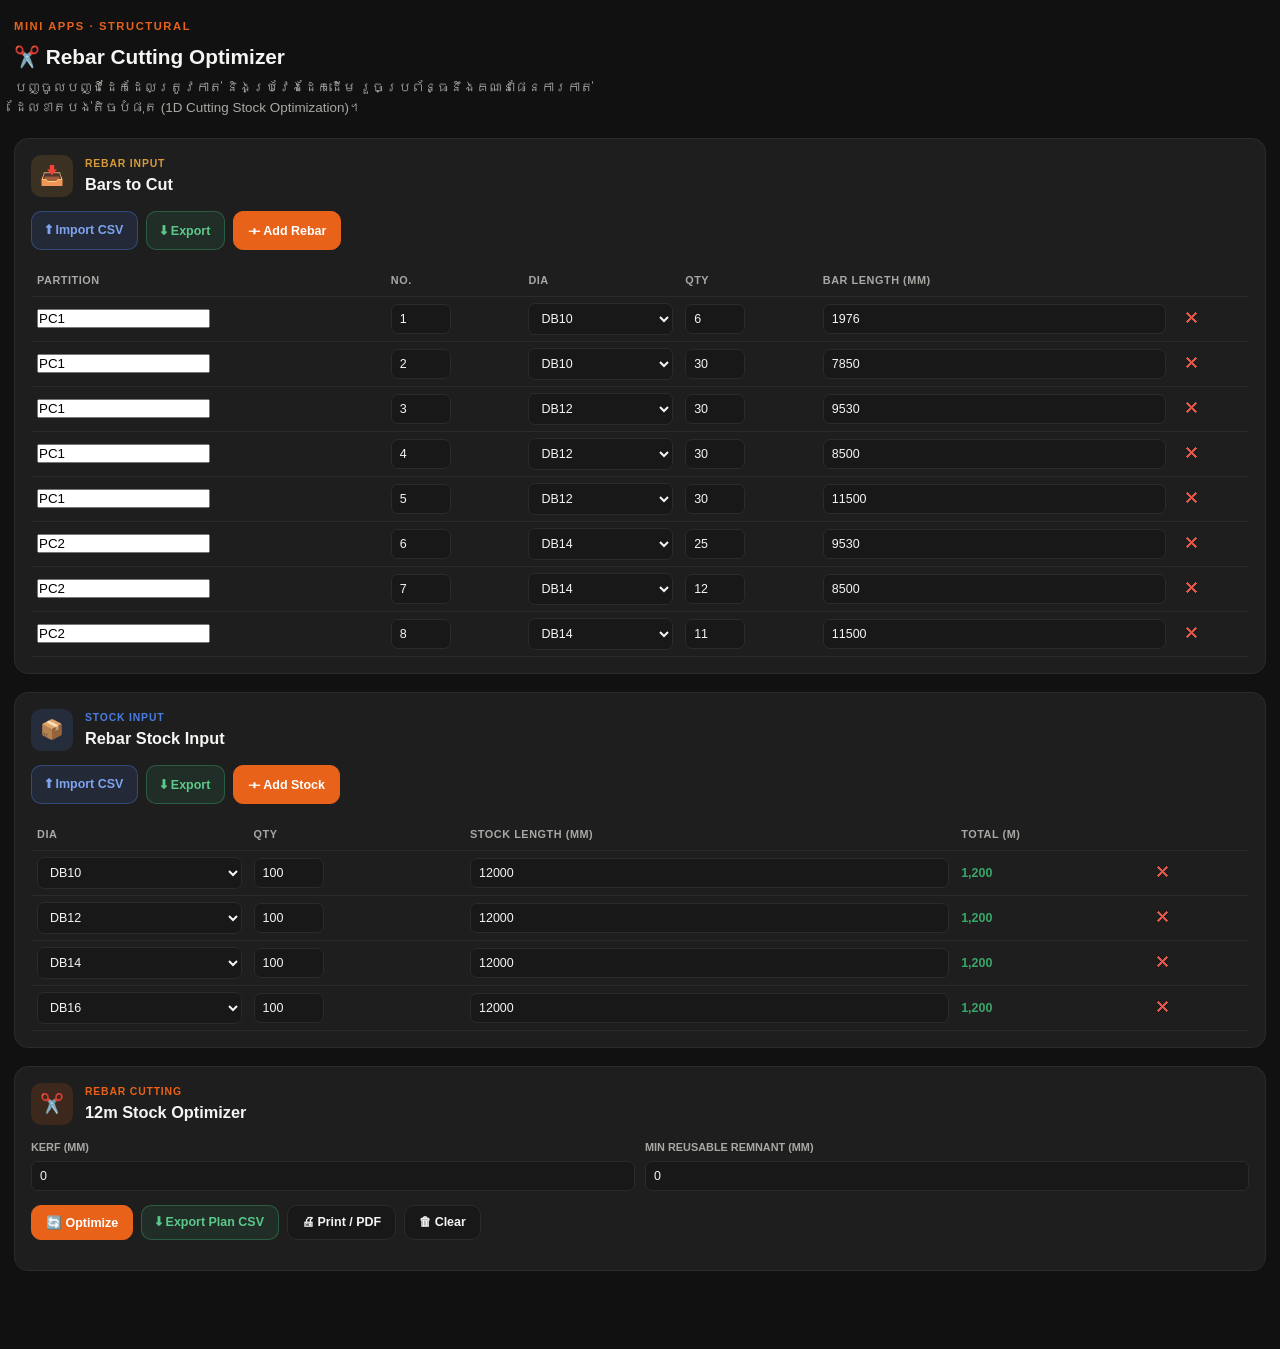
<file: rebar-cutting.html>
<!DOCTYPE html>
<html lang="km">
<head>
<meta charset="UTF-8">
<meta name="viewport" content="width=device-width, initial-scale=1.0">
<title>Rebar Cutting Optimizer</title>
<style>
  :root{
    --bg:#111111;--card:#1e1e1e;--card-soft:#181818;
    --orange:#e8621a;--orange-dark:#c94f0f;
    --text:#f5f5f3;--text-dim:#a8a8a4;--line:#2b2b2b;
    --blue:#4a7de0;--green:#3aa66a;--amber:#d99a3a;--red:#e0574a;
    --font-body:'Inter',-apple-system,sans-serif;--font-mono:ui-monospace,'SF Mono',Menlo,monospace;
  }
  *{box-sizing:border-box;margin:0;padding:0;}
  body{background:var(--bg);color:var(--text);font-family:var(--font-body);line-height:1.5;padding:18px 14px 60px;}
  .intro{margin-bottom:20px;}
  .intro .eyebrow{color:var(--orange);text-transform:uppercase;letter-spacing:.14em;font-weight:700;font-size:.7rem;margin-bottom:6px;display:block;}
  .intro h2{font-size:1.3rem;font-weight:800;margin-bottom:6px;}
  .intro p{color:var(--text-dim);font-size:.84rem;max-width:600px;}

  .card{background:var(--card);border:1px solid var(--line);border-radius:14px;padding:16px;margin-bottom:18px;}
  .card-head{display:flex;align-items:center;gap:12px;margin-bottom:14px;flex-wrap:wrap;}
  .icon-wrap{width:42px;height:42px;border-radius:10px;display:flex;align-items:center;justify-content:center;font-size:1.2rem;flex-shrink:0;}
  .card-title-wrap{flex:1;min-width:140px;}
  .card-eyebrow{font-size:.65rem;font-weight:800;letter-spacing:.08em;text-transform:uppercase;}
  .card-title{font-size:1.02rem;font-weight:800;}

  .btn{display:inline-flex;align-items:center;gap:6px;border-radius:10px;padding:9px 14px;font-size:.78rem;font-weight:700;
    border:1px solid var(--line);background:var(--card-soft);color:var(--text);cursor:pointer;transition:.15s;white-space:nowrap;}
  .btn:hover{border-color:var(--orange);}
  .btn:active{transform:scale(.96);}
  .btn-primary{background:var(--orange);border-color:var(--orange);color:#fff;}
  .btn-primary:hover{background:var(--orange-dark);}
  .btn-blue{background:rgba(74,125,224,.12);border-color:rgba(74,125,224,.4);color:#7ea3f0;}
  .btn-green{background:rgba(58,166,106,.12);border-color:rgba(58,166,106,.4);color:#5cc98a;}
  .btn-row{display:flex;gap:8px;flex-wrap:wrap;margin-bottom:14px;}

  table{width:100%;border-collapse:collapse;font-size:.78rem;}
  th{text-align:left;color:var(--text-dim);font-size:.68rem;text-transform:uppercase;letter-spacing:.05em;
    padding:8px 6px;border-bottom:1px solid var(--line);}
  td{padding:6px;border-bottom:1px solid var(--line);}
  .tbl-wrap{overflow-x:auto;-webkit-overflow-scrolling:touch;}
  input[type=text],input[type=number],select{width:100%;background:var(--card-soft);border:1px solid var(--line);
    color:var(--text);padding:7px 8px;border-radius:7px;font-size:.78rem;}
  .del-btn{background:none;border:none;color:var(--red);font-size:1rem;cursor:pointer;padding:2px 6px;}

  .stat-grid{display:grid;grid-template-columns:1fr 1fr;gap:10px;margin-bottom:14px;}
  .stat-box{background:var(--card-soft);border:1px solid var(--line);border-radius:12px;padding:14px;}
  .stat-label{font-size:.65rem;color:var(--text-dim);text-transform:uppercase;letter-spacing:.05em;font-weight:700;margin-bottom:6px;}
  .stat-val{font-size:1.5rem;font-weight:800;font-family:var(--font-mono);}
  .stat-unit{font-size:.7rem;color:var(--text-dim);font-weight:600;}

  .field-row{display:grid;grid-template-columns:1fr 1fr;gap:10px;margin-bottom:14px;}
  .field label{display:block;font-size:.68rem;color:var(--text-dim);text-transform:uppercase;font-weight:700;margin-bottom:5px;}

  .pattern-card{background:var(--card-soft);border:1px solid var(--line);border-radius:12px;padding:14px;margin-bottom:14px;}
  .pattern-head{display:flex;justify-content:space-between;align-items:center;margin-bottom:8px;flex-wrap:wrap;gap:8px;}
  .pattern-head h4{font-size:1rem;font-weight:800;}
  .badge{background:rgba(74,125,224,.15);color:#7ea3f0;font-size:.68rem;font-weight:800;padding:3px 9px;border-radius:7px;}
  .pattern-meta{color:var(--text-dim);font-size:.75rem;margin-bottom:10px;}
  .pattern-count{display:inline-block;background:var(--card);border:1px solid var(--line);border-radius:8px;
    padding:6px 12px;font-size:.75rem;font-weight:700;color:var(--orange);margin-bottom:10px;}
  .prow{display:flex;align-items:center;gap:12px;padding:10px 0;border-bottom:1px solid var(--line);}
  .prow:last-child{border-bottom:none;}
  .p-id{width:34px;color:#7ea3f0;font-weight:800;font-size:.85rem;flex-shrink:0;}
  .p-times{width:44px;font-weight:700;font-size:.85rem;flex-shrink:0;}
  .p-bar{flex:1;min-width:0;}
  .p-bar-track{display:flex;height:30px;border-radius:7px;overflow:hidden;background:var(--line);}
  .p-seg{display:flex;align-items:center;justify-content:center;font-size:.68rem;font-weight:800;color:#fff;overflow:hidden;white-space:nowrap;}
  .p-seg.orange{background:var(--orange);}
  .p-seg.green{background:var(--green);}
  .p-seg.blue{background:var(--blue);}
  .p-seg.rem{background:#3a3a3a;color:var(--text-dim);}
  .p-detail{font-size:.68rem;color:var(--text-dim);margin-top:5px;}
  .p-rem-val{width:66px;text-align:right;font-weight:800;color:var(--amber);font-size:.78rem;flex-shrink:0;}

  .empty-note{color:var(--text-dim);font-size:.78rem;text-align:center;padding:20px;}
  @media print{
    .no-print{display:none!important;}
    body{background:#fff;color:#000;padding:0;}
    .card{border:1px solid #ccc;}
  }
</style>
</head>
<body>

<div class="intro">
  <span class="eyebrow">Mini Apps · Structural</span>
  <h2>✂️ Rebar Cutting Optimizer</h2>
  <p>បញ្ចូលបញ្ជីដែកដែលត្រូវកាត់ និងប្រវែងដែកដើម រួចប្រព័ន្ធនឹងគណនាផែនការកាត់ដែលខាតបង់តិចបំផុត (1D Cutting Stock Optimization)។</p>
</div>

<!-- REBAR INPUT -->
<div class="card">
  <div class="card-head">
    <div class="icon-wrap" style="background:rgba(217,154,58,.15);color:var(--amber);">📥</div>
    <div class="card-title-wrap">
      <div class="card-eyebrow" style="color:var(--amber);">Rebar Input</div>
      <div class="card-title">Bars to Cut</div>
    </div>
  </div>
  <div class="btn-row">
    <label class="btn btn-blue">⬆ Import CSV<input type="file" id="importDemand" accept=".csv" style="display:none;"></label>
    <button class="btn btn-green" onclick="exportCSV(demandRows(),'rebar_input.csv',['partition','no','dia','qty','barLength'])">⬇ Export</button>
    <button class="btn btn-primary" onclick="addDemandRow()">＋ Add Rebar</button>
  </div>
  <div class="tbl-wrap">
    <table>
      <thead><tr><th>Partition</th><th>No.</th><th>Dia</th><th>Qty</th><th>Bar Length (mm)</th><th></th></tr></thead>
      <tbody id="demandBody"></tbody>
    </table>
  </div>
</div>

<!-- STOCK INPUT -->
<div class="card">
  <div class="card-head">
    <div class="icon-wrap" style="background:rgba(74,125,224,.15);color:var(--blue);">📦</div>
    <div class="card-title-wrap">
      <div class="card-eyebrow" style="color:var(--blue);">Stock Input</div>
      <div class="card-title">Rebar Stock Input</div>
    </div>
  </div>
  <div class="btn-row">
    <label class="btn btn-blue">⬆ Import CSV<input type="file" id="importStock" accept=".csv" style="display:none;"></label>
    <button class="btn btn-green" onclick="exportCSV(stockRows(),'stock_input.csv',['dia','qty','stockLength'])">⬇ Export</button>
    <button class="btn btn-primary" onclick="addStockRow()">＋ Add Stock</button>
  </div>
  <div class="tbl-wrap">
    <table>
      <thead><tr><th>Dia</th><th>Qty</th><th>Stock Length (mm)</th><th>Total (m)</th><th></th></tr></thead>
      <tbody id="stockBody"></tbody>
    </table>
  </div>
</div>

<!-- SETTINGS + OPTIMIZE -->
<div class="card">
  <div class="card-head">
    <div class="icon-wrap" style="background:rgba(232,98,26,.15);color:var(--orange);">✂️</div>
    <div class="card-title-wrap">
      <div class="card-eyebrow" style="color:var(--orange);">Rebar Cutting</div>
      <div class="card-title">12m Stock Optimizer</div>
    </div>
  </div>
  <div class="field-row">
    <div class="field"><label>Kerf (mm)</label><input type="number" id="kerfInput" value="0" min="0"></div>
    <div class="field"><label>Min Reusable Remnant (mm)</label><input type="number" id="minRemInput" value="0" min="0"></div>
  </div>
  <div class="btn-row">
    <button class="btn btn-primary" onclick="optimize()">🔄 Optimize</button>
    <button class="btn btn-green" onclick="exportPlanCSV()">⬇ Export Plan CSV</button>
    <button class="btn" onclick="window.print()">🖨 Print / PDF</button>
    <button class="btn" onclick="clearAll()">🗑 Clear</button>
  </div>
</div>

<!-- RESULTS -->
<div class="card" id="resultsCard" style="display:none;">
  <div class="card-title" style="margin-bottom:12px;">Cutting Status</div>
  <div class="stat-grid">
    <div class="stat-box"><div class="stat-label">Stock Used</div><div class="stat-val" id="statStockUsed">0/0</div><div class="stat-unit">bars</div></div>
    <div class="stat-box"><div class="stat-label">Pieces Cut</div><div class="stat-val" id="statPieces">0/0</div><div class="stat-unit">pcs</div></div>
    <div class="stat-box"><div class="stat-label">Efficiency</div><div class="stat-val" id="statEff" style="color:var(--green);">0%</div><div class="stat-unit">cut/stock</div></div>
    <div class="stat-box"><div class="stat-label">Total Remnant</div><div class="stat-val" id="statRem" style="color:var(--amber);">0</div><div class="stat-unit">m</div></div>
  </div>
</div>

<!-- STEEL USAGE SUMMARY -->
<div class="card" id="summaryCard" style="display:none;">
  <div class="card-head">
    <div class="icon-wrap" style="background:rgba(58,166,106,.15);color:var(--green);">📈</div>
    <div class="card-title-wrap">
      <div class="card-eyebrow" style="color:var(--green);">Cutting Status</div>
      <div class="card-title">Steel Usage Summary</div>
    </div>
    <div style="text-align:right;">
      <div class="stat-label">Available</div>
      <div style="font-size:1.1rem;font-weight:800;color:var(--green);font-family:var(--font-mono);"><span id="sumAvailable">0</span> m</div>
    </div>
  </div>
  <table>
    <tr><td>Required Length</td><td style="text-align:right;color:#7ea3f0;font-weight:700;"><span id="sumRequired">0</span> m</td></tr>
    <tr><td>Allocated Length</td><td style="text-align:right;color:var(--green);font-weight:700;"><span id="sumAllocated">0</span> m</td></tr>
    <tr><td>Reusable Remnant</td><td style="text-align:right;color:var(--amber);font-weight:700;"><span id="sumReusable">0</span> m</td></tr>
    <tr><td>Scrap (Below Min Rem)</td><td style="text-align:right;color:var(--red);font-weight:700;"><span id="sumScrap">0</span> m</td></tr>
  </table>
</div>

<!-- CUTTING PLAN -->
<div class="card" id="planCard" style="display:none;">
  <div class="card-head">
    <div class="icon-wrap" style="background:rgba(74,125,224,.15);color:var(--blue);">🔲</div>
    <div class="card-title-wrap">
      <div class="card-eyebrow" style="color:var(--blue);">DIA-Safe Cutting Plan</div>
      <div class="card-title">Cutting Allocation by Stock Bar</div>
    </div>
  </div>
  <div class="btn-row">
    <span class="btn" style="cursor:default;">USED: <b id="planUsed" style="margin-left:5px;">0 M</b></span>
    <span class="btn" style="cursor:default;">REM: <b id="planRem" style="margin-left:5px;color:var(--amber);">0 M</b></span>
    <button class="btn" onclick="window.print()">🖨 Print PDF</button>
  </div>
  <div id="planInner"></div>
</div>

<!-- REUSABLE REMNANTS -->
<div class="card" id="remnantCard" style="display:none;">
  <div class="card-head">
    <div class="icon-wrap" style="background:rgba(217,154,58,.15);color:var(--amber);">♻️</div>
    <div class="card-title-wrap">
      <div class="card-title">Reusable Remnants</div>
    </div>
  </div>
  <p style="font-size:.75rem;color:var(--text-dim);margin-bottom:12px;">Summary table of remnant bars reusable for future works (≥ min remnant threshold).</p>
  <div class="btn-row">
    <button class="btn btn-blue" onclick="addRemnantsToStock()">＋ Add to Stock Input</button>
    <button class="btn btn-green" onclick="exportRemnantCSV()">⬇ Export CSV</button>
  </div>
  <div class="tbl-wrap">
    <table>
      <thead><tr><th>DIA</th><th>Remnant (mm)</th><th>QTY</th></tr></thead>
      <tbody id="remnantBody"></tbody>
    </table>
  </div>
</div>

<script>
let demand = [
  {partition:'PC1',no:1,dia:'DB10',qty:6,barLength:1976},
  {partition:'PC1',no:2,dia:'DB10',qty:30,barLength:7850},
  {partition:'PC1',no:3,dia:'DB12',qty:30,barLength:9530},
  {partition:'PC1',no:4,dia:'DB12',qty:30,barLength:8500},
  {partition:'PC1',no:5,dia:'DB12',qty:30,barLength:11500},
  {partition:'PC2',no:6,dia:'DB14',qty:25,barLength:9530},
  {partition:'PC2',no:7,dia:'DB14',qty:12,barLength:8500},
  {partition:'PC2',no:8,dia:'DB14',qty:11,barLength:11500},
];
let stock = [
  {dia:'DB10',qty:100,stockLength:12000},
  {dia:'DB12',qty:100,stockLength:12000},
  {dia:'DB14',qty:100,stockLength:12000},
  {dia:'DB16',qty:100,stockLength:12000},
];
let lastPlan = null;
const DIAS = ['DB10','DB12','DB14','DB16','DB18','DB20','DB22','DB25','DB28','DB32'];

function diaSelect(val){
  return `<select onchange="this.dataset.v=this.value">${DIAS.map(d=>`<option ${d===val?'selected':''}>${d}</option>`).join('')}</select>`;
}

function renderDemand(){
  const body = document.getElementById('demandBody');
  body.innerHTML = demand.map((r,i)=>`
    <tr>
      <td><input value="${r.partition}" onchange="demand[${i}].partition=this.value"></td>
      <td><input type="number" value="${r.no}" style="width:60px" onchange="demand[${i}].no=+this.value"></td>
      <td><select onchange="demand[${i}].dia=this.value">${DIAS.map(d=>`<option ${d===r.dia?'selected':''}>${d}</option>`).join('')}</select></td>
      <td><input type="number" value="${r.qty}" style="width:60px" onchange="demand[${i}].qty=+this.value"></td>
      <td><input type="number" value="${r.barLength}" onchange="demand[${i}].barLength=+this.value"></td>
      <td><button class="del-btn" onclick="demand.splice(${i},1);renderDemand();">✕</button></td>
    </tr>`).join('');
}
function renderStock(){
  const body = document.getElementById('stockBody');
  body.innerHTML = stock.map((r,i)=>`
    <tr>
      <td><select onchange="stock[${i}].dia=this.value">${DIAS.map(d=>`<option ${d===r.dia?'selected':''}>${d}</option>`).join('')}</select></td>
      <td><input type="number" value="${r.qty}" style="width:70px" onchange="stock[${i}].qty=+this.value;renderStock();"></td>
      <td><input type="number" value="${r.stockLength}" onchange="stock[${i}].stockLength=+this.value;renderStock();"></td>
      <td style="color:var(--green);font-weight:700;">${((r.qty*r.stockLength)/1000).toLocaleString(undefined,{maximumFractionDigits:1})}</td>
      <td><button class="del-btn" onclick="stock.splice(${i},1);renderStock();">✕</button></td>
    </tr>`).join('');
}
function addDemandRow(){ demand.push({partition:'PC1',no:demand.length+1,dia:'DB10',qty:1,barLength:1000}); renderDemand(); }
function addStockRow(){ stock.push({dia:'DB10',qty:100,stockLength:12000}); renderStock(); }
function demandRows(){ return demand; }
function stockRows(){ return stock; }
function clearAll(){ demand=[]; stock=[]; renderDemand(); renderStock(); lastPlan=null; document.getElementById('resultsCard').style.display='none'; document.getElementById('summaryCard').style.display='none'; document.getElementById('planCard').style.display='none'; document.getElementById('planInner').innerHTML=''; document.getElementById('remnantCard').style.display='none'; }

function exportCSV(rows, filename, cols){
  const csv = [cols.join(',')].concat(rows.map(r=>cols.map(c=>r[c]).join(','))).join('\n');
  const blob = new Blob([csv],{type:'text/csv'});
  const a = document.createElement('a'); a.href=URL.createObjectURL(blob); a.download=filename; a.click();
}
document.getElementById('importDemand').addEventListener('change', e=>{
  const f=e.target.files[0]; if(!f) return;
  const r=new FileReader();
  r.onload=()=>{ const lines=r.result.trim().split('\n').slice(1);
    demand = lines.filter(l=>l.trim()).map(l=>{ const [partition,no,dia,qty,barLength]=l.split(','); return {partition,no:+no,dia,qty:+qty,barLength:+barLength}; });
    renderDemand(); };
  r.readAsText(f);
});
document.getElementById('importStock').addEventListener('change', e=>{
  const f=e.target.files[0]; if(!f) return;
  const r=new FileReader();
  r.onload=()=>{ const lines=r.result.trim().split('\n').slice(1);
    stock = lines.filter(l=>l.trim()).map(l=>{ const [dia,qty,stockLength]=l.split(','); return {dia,qty:+qty,stockLength:+stockLength}; });
    renderStock(); };
  r.readAsText(f);
});

// ---- Core FFD 1D cutting-stock optimizer ----
function optimize(){
  const kerf = +document.getElementById('kerfInput').value || 0;
  const minRem = +document.getElementById('minRemInput').value || 0;

  const diaGroups = {};
  demand.forEach(r=>{ if(!r.dia||!r.qty||!r.barLength) return;
    diaGroups[r.dia] = diaGroups[r.dia]||[];
    for(let i=0;i<r.qty;i++) diaGroups[r.dia].push({len:r.barLength, no:r.no, partition:r.partition}); });

  let totalStockUsed=0, totalStockAvail=0, totalPieces=0, totalPiecesCut=0;
  let totalLenAllocated=0, totalLenUsedStock=0, totalRemnant=0, totalRequired=0, totalReusable=0;
  const totalAvailableLen = stock.reduce((s,t)=>s+(t.qty*t.stockLength)/1000,0);
  const planByDia = {};
  const remnantSummary = {};

  Object.keys(diaGroups).forEach(dia=>{
    const stockTypes = stock.filter(s=>s.dia===dia).sort((a,b)=>b.stockLength-a.stockLength);
    if(!stockTypes.length) return;
    totalStockAvail += stockTypes.reduce((s,t)=>s+t.qty,0);

    let pieces = diaGroups[dia].slice().sort((a,b)=>b.len-a.len);
    totalPieces += pieces.length;
    totalRequired += pieces.reduce((s,p)=>s+p.len,0)/1000;

    const bins=[]; // {stockLength, pieces:[{len,no,partition},...]}
    const typeUsed = {}; stockTypes.forEach(t=>typeUsed[t.stockLength]=0);

    pieces.forEach(p=>{
      let placed=false;
      for(const b of bins){
        const consumedIfAdded = b.pieces.reduce((s,x)=>s+x.len,0) + p.len + kerf*(b.pieces.length+1);
        if(consumedIfAdded <= b.stockLength){ b.pieces.push(p); placed=true; break; }
      }
      if(!placed){
        for(const t of stockTypes){
          if(typeUsed[t.stockLength] < t.qty && (p.len+kerf) <= t.stockLength){
            bins.push({stockLength:t.stockLength, pieces:[p]});
            typeUsed[t.stockLength]++; placed=true; break;
          }
        }
      }
      if(placed) totalPiecesCut++;
    });

    totalStockUsed += bins.length;

    // group bins into patterns by identical piece signature + stockLength
    const patternMap = {};
    bins.forEach(b=>{
      const sorted = b.pieces.slice().sort((a,c)=>c.len-a.len);
      const sig = b.stockLength+'|'+sorted.map(x=>x.no+':'+x.len).join(',');
      if(!patternMap[sig]) patternMap[sig] = {stockLength:b.stockLength, pieces:sorted, times:0};
      patternMap[sig].times++;
    });
    const patterns = Object.values(patternMap).sort((a,b)=>b.times-a.times);

    patterns.forEach((pat,idx)=>{
      pat.id = idx+1;
      pat.partition = pat.pieces[0].partition;
      const used = pat.pieces.reduce((s,x)=>s+x.len,0) + kerf*pat.pieces.length;
      pat.remainder = pat.stockLength - used;
      totalLenAllocated += (pat.pieces.reduce((s,x)=>s+x.len,0))*pat.times/1000;
      totalLenUsedStock += pat.stockLength*pat.times/1000;
      totalRemnant += (pat.remainder*pat.times)/1000;
      if(pat.remainder >= minRem && pat.remainder > 0){
        totalReusable += (pat.remainder*pat.times)/1000;
        const key = dia+'|'+pat.remainder;
        remnantSummary[key] = remnantSummary[key] || {dia, remainder:pat.remainder, qty:0};
        remnantSummary[key].qty += pat.times;
      }
    });

    const byLen = {};
    patterns.forEach(p=>{ byLen[p.stockLength]=byLen[p.stockLength]||[]; byLen[p.stockLength].push(p); });
    planByDia[dia] = byLen;
  });

  lastPlan = {planByDia, remnantSummary};

  document.getElementById('resultsCard').style.display='';
  document.getElementById('statStockUsed').textContent = `${totalStockUsed}/${totalStockAvail}`;
  document.getElementById('statPieces').textContent = `${totalPiecesCut}/${totalPieces}`;
  document.getElementById('statEff').textContent = totalLenUsedStock>0 ? ((totalLenAllocated/totalLenUsedStock)*100).toFixed(1)+'%' : '0%';
  document.getElementById('statRem').textContent = totalRemnant.toFixed(2);

  document.getElementById('summaryCard').style.display='';
  document.getElementById('sumAvailable').textContent = totalAvailableLen.toLocaleString(undefined,{minimumFractionDigits:2,maximumFractionDigits:2});
  document.getElementById('sumRequired').textContent = totalRequired.toFixed(2);
  document.getElementById('sumAllocated').textContent = totalLenAllocated.toFixed(2);
  document.getElementById('sumReusable').textContent = totalReusable.toFixed(2);
  document.getElementById('sumScrap').textContent = (totalRemnant-totalReusable).toFixed(2);

  document.getElementById('planUsed').textContent = totalLenUsedStock.toFixed(2)+' M';
  document.getElementById('planRem').textContent = totalRemnant.toFixed(2)+' M';

  renderPlan(planByDia);
  renderRemnants(remnantSummary);
}

const segColors=['orange','green','blue'];
function renderPlan(planByDia){
  const inner = document.getElementById('planInner');
  if(!Object.keys(planByDia).length){ inner.innerHTML=''; document.getElementById('planCard').style.display='none'; return; }
  document.getElementById('planCard').style.display='';
  let html='';
  Object.keys(planByDia).forEach(dia=>{
    Object.keys(planByDia[dia]).forEach(stockLength=>{
      const patterns = planByDia[dia][stockLength];
      const barsUsed = patterns.reduce((s,p)=>s+p.times,0);
      html += `<div class="pattern-card">
        <div class="pattern-head">
          <h4>${dia} | Stock ${(stockLength/1000).toFixed(3)} m</h4>
          <span class="badge">${patterns[0].partition||''}</span>
        </div>
        <div class="pattern-meta">${barsUsed} stock bars used | Kerf ${document.getElementById('kerfInput').value}mm</div>
        <div class="pattern-count">${patterns.length} PATTERN${patterns.length>1?'S':''}</div>
        <div class="tbl-wrap"><table><thead><tr><th>ID</th><th>Times</th><th>Graphic Allocation</th><th>Rem</th></tr></thead><tbody>`;
      patterns.forEach(p=>{
        const segs = p.pieces.map((pc,i)=>{
          const pct = (pc.len/p.stockLength*100).toFixed(2);
          return `<div class="p-seg ${segColors[i%3]}" style="width:${pct}%">${pc.no}:${pc.len}</div>`;
        }).join('');
        const remPct = (p.remainder/p.stockLength*100).toFixed(2);
        const detail = p.pieces.map(pc=>`${pc.partition} No.${pc.no} L=${pc.len}`).join(' + ');
        html += `<tr>
          <td class="p-id">#${p.id}</td>
          <td class="p-times">x${p.times}</td>
          <td><div class="p-bar-track">${segs}<div class="p-seg rem" style="width:${remPct}%">REM</div></div>
              <div class="p-detail">${detail}</div></td>
          <td class="p-rem-val">${p.remainder}mm</td>
        </tr>`;
      });
      html += `</tbody></table></div>`;
    });
  });
  inner.innerHTML = html;
}

function renderRemnants(remnantSummary){
  const rows = Object.values(remnantSummary).sort((a,b)=> a.dia.localeCompare(b.dia) || b.remainder-a.remainder);
  const card = document.getElementById('remnantCard');
  if(!rows.length){ card.style.display='none'; return; }
  card.style.display='';
  document.getElementById('remnantBody').innerHTML = rows.map(r=>`
    <tr><td style="color:#7ea3f0;font-weight:700;">${r.dia}</td><td>${r.remainder}</td><td>x${r.qty}</td></tr>
  `).join('');
  lastPlan.remnantRows = rows;
}
function exportRemnantCSV(){
  if(!lastPlan||!lastPlan.remnantRows) return;
  exportCSV(lastPlan.remnantRows.map(r=>({dia:r.dia,remainder_mm:r.remainder,qty:r.qty})),'reusable_remnants.csv',['dia','remainder_mm','qty']);
}
function addRemnantsToStock(){
  if(!lastPlan||!lastPlan.remnantRows) return;
  lastPlan.remnantRows.forEach(r=>{ stock.push({dia:r.dia,qty:r.qty,stockLength:r.remainder}); });
  renderStock();
  alert('បានបន្ថែម Remnant ចូល Stock Input ជា stock ថ្មីរួចរាល់!');
}
function exportPlanCSV(){
  if(!lastPlan) return;
  const rows=[];
  Object.keys(lastPlan.planByDia).forEach(dia=>{
    Object.keys(lastPlan.planByDia[dia]).forEach(sl=>{
      lastPlan.planByDia[dia][sl].forEach(p=>{
        rows.push({dia, stock_length:sl, pattern_id:p.id, times:p.times, pieces:p.pieces.join('+'), remainder_mm:p.remainder});
      });
    });
  });
  exportCSV(rows,'cutting_plan.csv',['dia','stock_length','pattern_id','times','pieces','remainder_mm']);
}

renderDemand();
renderStock();
</script>
</body>
</html>
</file>
